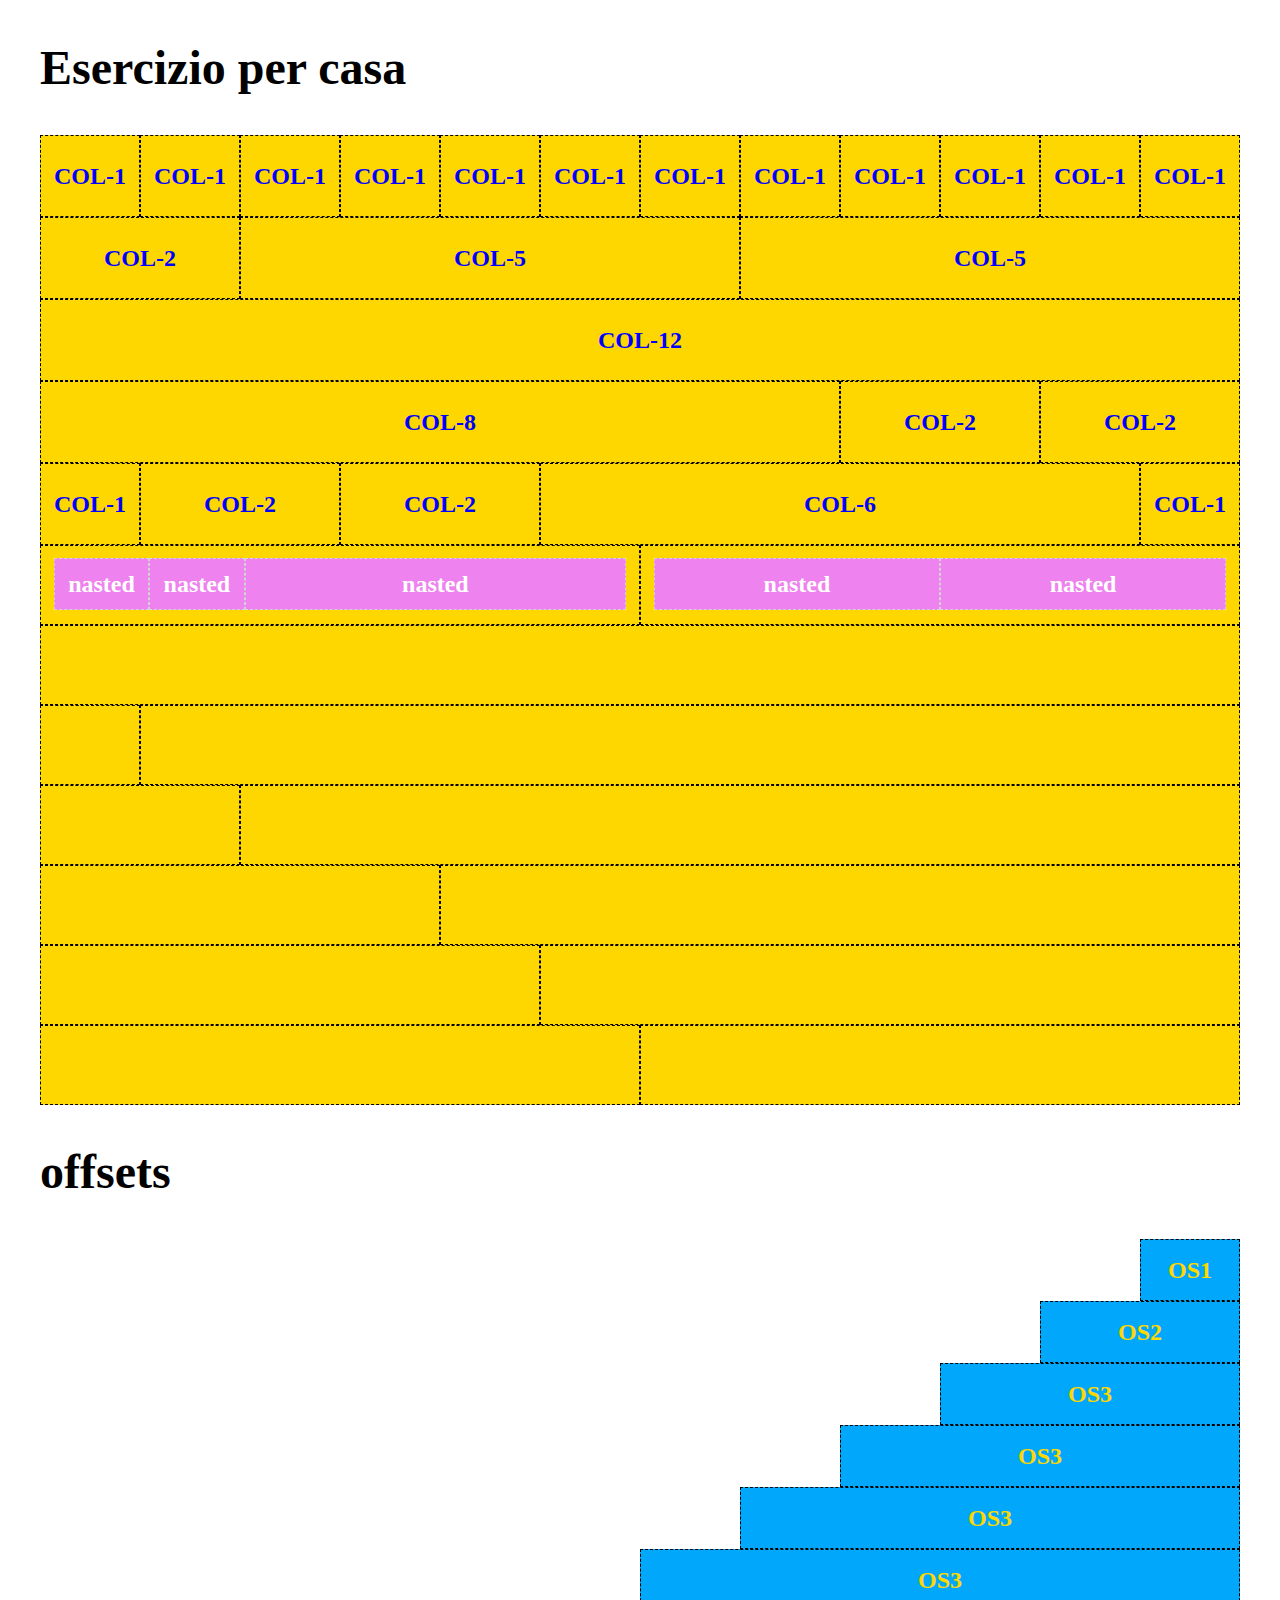
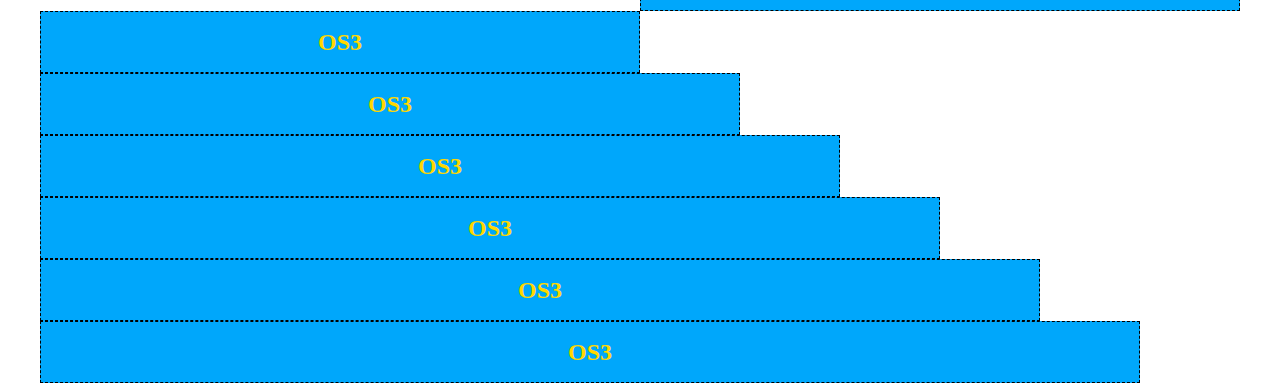
<file: index.html>
<!DOCTYPE html>
<html lang="en">

<head>
    <meta charset="UTF-8">
    <meta http-equiv="X-UA-Compatible" content="IE=edge">
    <meta name="viewport" content="width=device-width, initial-scale=1.0">
    <title>Document</title>
    <link rel="stylesheet" href="./css/12bool.css">
    <link rel="stylesheet" href="./css/style.css">
</head>

<body>
    <div class="container">
        <h2>Esercizio per casa</h2>
        <div class="row">
            <div class="col-1">
                <div class="box">COL-1</div>
            </div>
            <div class="col-1">
                <div class="box">COL-1</div>
            </div>
            <div class="col-1">
                <div class="box">COL-1</div>
            </div>
            <div class="col-1">
                <div class="box">COL-1</div>
            </div>
            <div class="col-1">
                <div class="box">COL-1</div>
            </div>
            <div class="col-1">
                <div class="box">COL-1</div>
            </div>
            <div class="col-1">
                <div class="box">COL-1</div>
            </div>
            <div class="col-1">
                <div class="box">COL-1</div>
            </div>
            <div class="col-1">
                <div class="box">COL-1</div>
            </div>
            <div class="col-1">
                <div class="box">COL-1</div>
            </div>
            <div class="col-1">
                <div class="box">COL-1</div>
            </div>
            <div class="col-1">
                <div class="box">COL-1</div>
            </div>
        </div>
        <div class="row">
            <div class="col-2">
                <div class="box">COL-2</div>
            </div>
            <div class="col-5">
                <div class="box">COL-5</div>
            </div>
            <div class="col-5">
                <div class="box">COL-5</div>
            </div>
        </div>
        <div class="row">
            <div class="col-12">
                <div class="box">COL-12</div>
            </div>
        </div>
        <div class="row">
            <div class="col-8">
                <div class="box">COL-8</div>
            </div>
            <div class="col-2">
                <div class="box">COL-2</div>
            </div>
            <div class="col-2">
                <div class="box">COL-2</div>
            </div>
        </div>
        <div class="row">
            <div class="col-1">
                <div class="box">COL-1</div>
            </div>
            <div class="col-2">
                <div class="box">COL-2</div>
            </div>
            <div class="col-2">
                <div class="box">COL-2</div>
            </div>
            <div class="col-6">
                <div class="box">COL-6</div>
            </div>
            <div class="col-1">
                <div class="box">COL-1</div>
            </div>
        </div>
        <div class="row">
            <div class="col-6">
                <div class="box">
                    <div class="row pdg">
                        <div class="col-2">
                            <div class="box-violet">nasted</div>
                        </div>
                        <div class="col-2">
                            <div class="box-violet">nasted</div>
                        </div>
                        <div class="col-8">
                            <div class="box-violet">nasted</div>
                        </div>
                    </div>
                </div>
            </div>
            <div class="col-6">
                <div class="box">
                    <div class="row pdg">
                        <div class="col-6">
                            <div class="box-violet">nasted</div>
                        </div>
                        <div class="col-6">
                            <div class="box-violet">nasted</div>
                        </div>
                    </div>
                </div>
            </div>
        </div>
        <div class="container noname1">
            <div class="row">
                <div class="col-12">
                    <div class="box"></div>
                </div>
            </div>
            <div class="row">
                <div class="col-1">
                    <div class="box"></div>
                </div>
                <div class="col-11">
                    <div class="box"></div>
                </div>
            </div>
            <div class="row">
                <div class="col-2">
                    <div class="box"></div>
                </div>
                <div class="col-10">
                    <div class="box"></div>
                </div>
            </div>
            <div class="row">
                <div class="col-4">
                    <div class="box"></div>
                </div>
                <div class="col-8">
                    <div class="box"></div>
                </div>
            </div>
            <div class="row">
                <div class="col-5">
                    <div class="box"></div>
                </div>
                <div class="col-7">
                    <div class="box"></div>
                </div>
            </div>
            <div class="row">
                <div class="col-6">
                    <div class="box"></div>
                </div>
                <div class="col-6">
                    <div class="box"></div>
                </div>
            </div>
        </div>
        <div class="container offsets">
            <h2>offsets</h2>
            <div class="row">
                <div class="col-1 col-offset-11">
                    <div class="box-offset">OS1</div>
                </div>
            </div>
            <div class="row">
                <div class="col-2 col-offset-10">
                    <div class="box-offset">OS2</div>
                </div>
            </div>
            <div class="row">
                <div class="col-3 col-offset-9">
                    <div class="box-offset">OS3</div>
                </div>
            </div>
            <div class="row">
                <div class="col-4 col-offset-8">
                    <div class="box-offset">OS3</div>
                </div>
            </div>
            <div class="row">
                <div class="col-5 col-offset-7">
                    <div class="box-offset">OS3</div>
                </div>
            </div>
            <div class="row">
                <div class="col-6 col-offset-6">
                    <div class="box-offset">OS3</div>
                </div>
            </div>
            <div class="row">
                <div class="col-6">
                    <div class="box-offset">OS3</div>
                </div>
            </div>
            <div class="row">
                <div class="col-7">
                    <div class="box-offset">OS3</div>
                </div>
            </div>
            <div class="row">
                <div class="col-8">
                    <div class="box-offset">OS3</div>
                </div>
            </div>
            <div class="row">
                <div class="col-9">
                    <div class="box-offset">OS3</div>
                </div>
            </div>
            <div class="row">
                <div class="col-10">
                    <div class="box-offset">OS3</div>
                </div>
            </div>
            <div class="row">
                <div class="col-11">
                    <div class="box-offset">OS3</div>
                </div>
            </div>







        </div>








    </div>

</body>

</html>
</file>
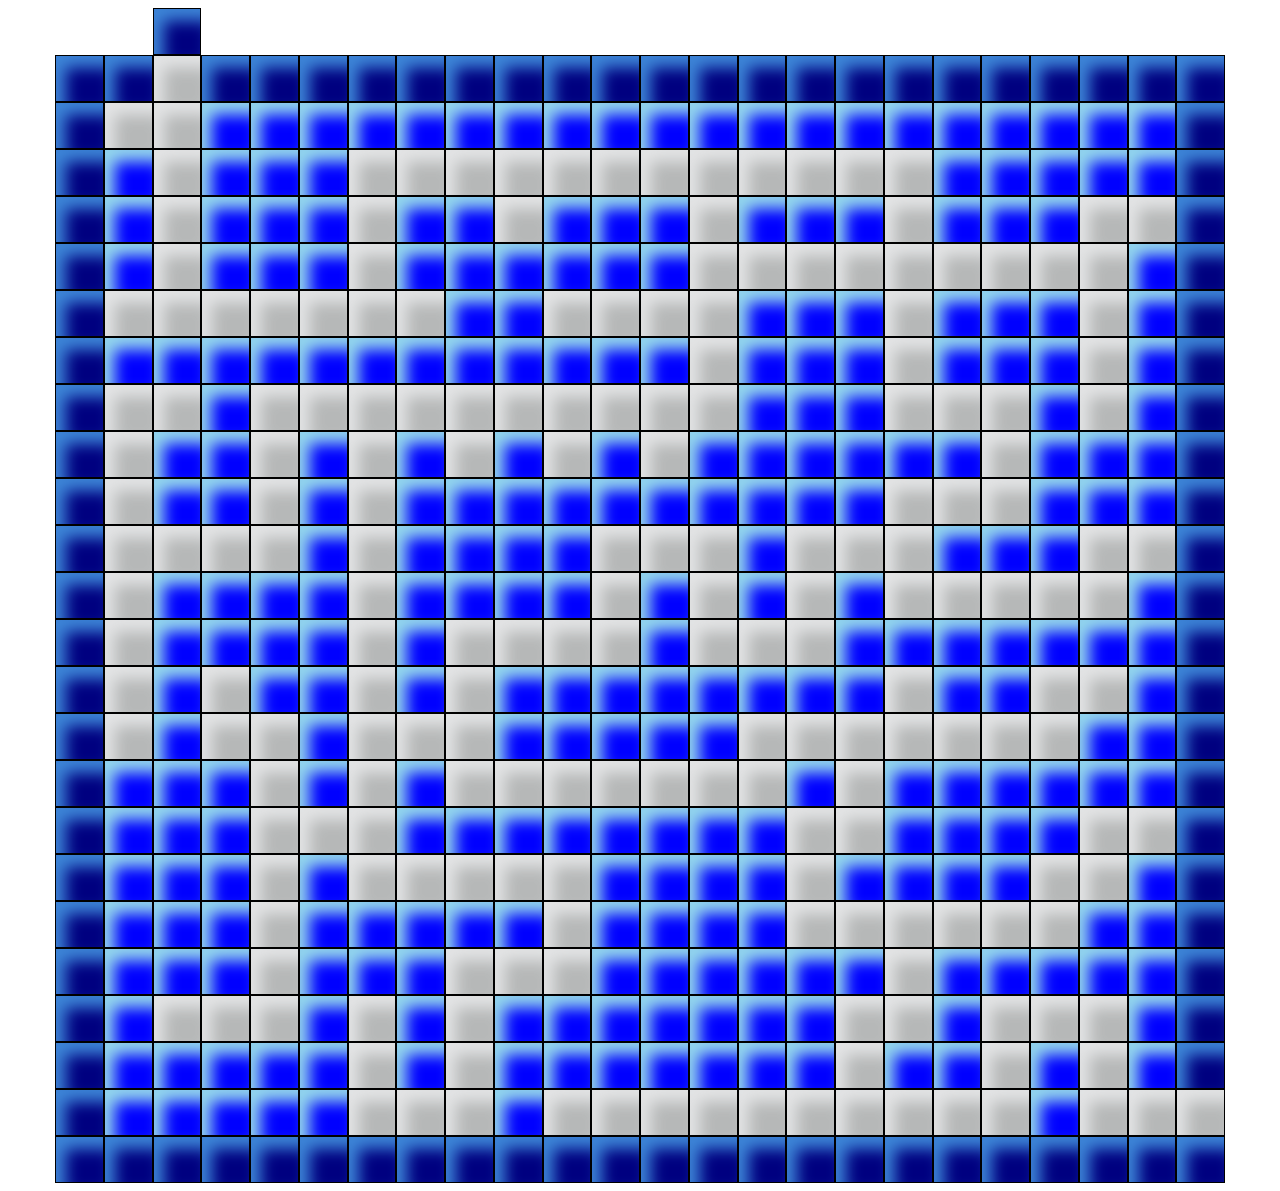
<file: bonus/index.html>
<!DOCTYPE html>
<html lang="en">

<head>
    <meta charset="UTF-8">
    <meta http-equiv="X-UA-Compatible" content="IE=edge">
    <meta name="viewport" content="width=device-width, initial-scale=1.0">
    <title>Document</title>
    <link rel="stylesheet" href="https://cdnjs.cloudflare.com/ajax/libs/font-awesome/6.2.1/css/all.min.css"
        integrity="sha512-MV7K8+y+gLIBoVD59lQIYicR65iaqukzvf/nwasF0nqhPay5w/9lJmVM2hMDcnK1OnMGCdVK+iQrJ7lzPJQd1w=="
        crossorigin="anonymous" referrerpolicy="no-referrer" />
    <link rel="stylesheet" href="./12bool.css">
    <link rel="stylesheet" href="./style-bonus.css">
</head>

<body>
    <div class="container">
        <div class="row arrow">
            <div class="col-1 col-offset-1">
                <div class="row">
                    <div class="col-6 d-none">
                        <div class="box-dark-blu"></div>
                    </div>
                    <div class="col-6">
                        <div class="box-light-blu d-none"></div>
                    </div>
                </div>
                <div class="row">
                    <div class="col-6">
                        <div class="box-dark-blu d-flex jc-center  "><i class="fa-solid fa-down-long loghi"></i></div>
                    </div>
                    <div class="col-6">
                        <div class="box-light-blu d-none"></div>
                    </div>
                </div>
            </div>
        </div>
        <div class="row">
            <div class="col-1">
                <div class="row">
                    <div class="col-6">
                        <div class="box-dark-blu"></div>
                    </div>
                    <div class="col-6">
                        <div class="box-dark-blu"></div>
                    </div>
                </div>
                <div class="row">
                    <div class="col-6">
                        <div class="box-dark-blu"></div>
                    </div>
                    <div class="col-6">
                        <div class="box-white"></div>
                    </div>
                </div>
            </div>
            <div class="col-1">
                <div class="row">
                    <div class="col-6">
                        <div class="box-white d-flex jc-center">
                            <i class="fa-solid fa-person loghi-blu"></i>
                        </div>
                    </div>
                    <div class="col-6">
                        <div class="box-dark-blu"></div>
                    </div>
                </div>
                <div class="row">
                    <div class="col-6">
                        <div class="box-white"></div>
                    </div>
                    <div class="col-6">
                        <div class="box-light-blu"></div>
                    </div>
                </div>
            </div>
            <div class="col-1">
                <div class="row">
                    <div class="col-6">
                        <div class="box-dark-blu"></div>
                    </div>
                    <div class="col-6">
                        <div class="box-dark-blu"></div>
                    </div>
                </div>
                <div class="row">
                    <div class="col-6">
                        <div class="box-light-blu"></div>
                    </div>
                    <div class="col-6">
                        <div class="box-light-blu"></div>
                    </div>
                </div>
            </div>
            <div class="col-1">
                <div class="row">
                    <div class="col-6">
                        <div class="box-dark-blu"></div>
                    </div>
                    <div class="col-6">
                        <div class="box-dark-blu"></div>
                    </div>
                </div>
                <div class="row">
                    <div class="col-6">
                        <div class="box-light-blu"></div>
                    </div>
                    <div class="col-6">
                        <div class="box-light-blu"></div>
                    </div>
                </div>
            </div>
            <div class="col-1">
                <div class="row">
                    <div class="col-6">
                        <div class="box-dark-blu"></div>
                    </div>
                    <div class="col-6">
                        <div class="box-dark-blu"></div>
                    </div>
                </div>
                <div class="row">
                    <div class="col-6">
                        <div class="box-light-blu"></div>
                    </div>
                    <div class="col-6">
                        <div class="box-light-blu"></div>
                    </div>
                </div>
            </div>
            <div class="col-1">
                <div class="row">
                    <div class="col-6">
                        <div class="box-dark-blu"></div>
                    </div>
                    <div class="col-6">
                        <div class="box-dark-blu"></div>
                    </div>
                </div>
                <div class="row">
                    <div class="col-6">
                        <div class="box-light-blu"></div>
                    </div>
                    <div class="col-6">
                        <div class="box-light-blu"></div>
                    </div>
                </div>
            </div>
            <div class="col-1">
                <div class="row">
                    <div class="col-6">
                        <div class="box-dark-blu"></div>
                    </div>
                    <div class="col-6">
                        <div class="box-dark-blu"></div>
                    </div>
                </div>
                <div class="row">
                    <div class="col-6">
                        <div class="box-light-blu"></div>
                    </div>
                    <div class="col-6">
                        <div class="box-light-blu"></div>
                    </div>
                </div>
            </div>
            <div class="col-1">
                <div class="row">
                    <div class="col-6">
                        <div class="box-dark-blu"></div>
                    </div>
                    <div class="col-6">
                        <div class="box-dark-blu"></div>
                    </div>
                </div>
                <div class="row">
                    <div class="col-6">
                        <div class="box-light-blu"></div>
                    </div>
                    <div class="col-6">
                        <div class="box-light-blu"></div>
                    </div>
                </div>
            </div>
            <div class="col-1">
                <div class="row">
                    <div class="col-6">
                        <div class="box-dark-blu"></div>
                    </div>
                    <div class="col-6">
                        <div class="box-dark-blu"></div>
                    </div>
                </div>
                <div class="row">
                    <div class="col-6">
                        <div class="box-light-blu"></div>
                    </div>
                    <div class="col-6">
                        <div class="box-light-blu"></div>
                    </div>
                </div>
            </div>
            <div class="col-1">
                <div class="row">
                    <div class="col-6">
                        <div class="box-dark-blu"></div>
                    </div>
                    <div class="col-6">
                        <div class="box-dark-blu"></div>
                    </div>
                </div>
                <div class="row">
                    <div class="col-6">
                        <div class="box-light-blu"></div>
                    </div>
                    <div class="col-6">
                        <div class="box-light-blu"></div>
                    </div>
                </div>
            </div>
            <div class="col-1">
                <div class="row">
                    <div class="col-6">
                        <div class="box-dark-blu"></div>
                    </div>
                    <div class="col-6">
                        <div class="box-dark-blu"></div>
                    </div>
                </div>
                <div class="row">
                    <div class="col-6">
                        <div class="box-light-blu"></div>
                    </div>
                    <div class="col-6">
                        <div class="box-light-blu"></div>
                    </div>
                </div>
            </div>
            <div class="col-1">
                <div class="row">
                    <div class="col-6">
                        <div class="box-dark-blu"></div>
                    </div>
                    <div class="col-6">
                        <div class="box-dark-blu"></div>
                    </div>
                </div>
                <div class="row">
                    <div class="col-6">
                        <div class="box-light-blu"></div>
                    </div>
                    <div class="col-6">
                        <div class="box-dark-blu"></div>
                    </div>
                </div>
            </div>
        </div>
        <div class="row">
            <div class="col-1">
                <div class="row">
                    <div class="col-6">
                        <div class="box-dark-blu"></div>
                    </div>
                    <div class="col-6">
                        <div class="box-light-blu"></div>
                    </div>
                </div>
                <div class="row">
                    <div class="col-6">
                        <div class="box-dark-blu"></div>
                    </div>
                    <div class="col-6">
                        <div class="box-light-blu"></div>
                    </div>
                </div>
            </div>
            <div class="col-1">
                <div class="row">
                    <div class="col-6">
                        <div class="box-white"></div>
                    </div>
                    <div class="col-6">
                        <div class="box-light-blu"></div>
                    </div>
                </div>
                <div class="row">
                    <div class="col-6">
                        <div class="box-white"></div>
                    </div>
                    <div class="col-6">
                        <div class="box-light-blu"></div>
                    </div>
                </div>
            </div>
            <div class="col-1">
                <div class="row">
                    <div class="col-6">
                        <div class="box-light-blu"></div>
                    </div>
                    <div class="col-6">
                        <div class="box-light-blu"></div>
                    </div>
                </div>
                <div class="row">
                    <div class="col-6">
                        <div class="box-light-blu"></div>
                    </div>
                    <div class="col-6">
                        <div class="box-light-blu"></div>
                    </div>
                </div>
            </div>
            <div class="col-1">
                <div class="row">
                    <div class="col-6">
                        <div class="box-white"></div>
                    </div>
                    <div class="col-6">
                        <div class="box-white d-flex jc-center">
                            <i class="fa-solid fa-person-walking loghi-blu"></i>
                        </div>
                    </div>
                </div>
                <div class="row">
                    <div class="col-6">
                        <div class="box-white"></div>
                    </div>
                    <div class="col-6">
                        <div class="box-light-blu"></div>
                    </div>
                </div>
            </div>
            <div class="col-1">
                <div class="row">
                    <div class="col-6">
                        <div class="box-white"></div>
                    </div>
                    <div class="col-6">
                        <div class="box-white"></div>
                    </div>
                </div>
                <div class="row">
                    <div class="col-6">
                        <div class="box-light-blu"></div>
                    </div>
                    <div class="col-6">
                        <div class="box-white"></div>
                    </div>
                </div>
            </div>
            <div class="col-1">
                <div class="row">
                    <div class="col-6">
                        <div class="box-white"></div>
                    </div>
                    <div class="col-6">
                        <div class="box-white"></div>
                    </div>
                </div>
                <div class="row">
                    <div class="col-6">
                        <div class="box-light-blu"></div>
                    </div>
                    <div class="col-6">
                        <div class="box-light-blu"></div>
                    </div>
                </div>
            </div>
            <div class="col-1">
                <div class="row">
                    <div class="col-6">
                        <div class="box-white"></div>
                    </div>
                    <div class="col-6">
                        <div class="box-white"></div>
                    </div>
                </div>
                <div class="row">
                    <div class="col-6">
                        <div class="box-light-blu"></div>
                    </div>
                    <div class="col-6">
                        <div class="box-white"></div>
                    </div>
                </div>
            </div>
            <div class="col-1">
                <div class="row">
                    <div class="col-6">
                        <div class="box-white"></div>
                    </div>
                    <div class="col-6">
                        <div class="box-white"></div>
                    </div>
                </div>
                <div class="row">
                    <div class="col-6">
                        <div class="box-light-blu"></div>
                    </div>
                    <div class="col-6">
                        <div class="box-light-blu"></div>
                    </div>
                </div>
            </div>
            <div class="col-1">
                <div class="row">
                    <div class="col-6">
                        <div class="box-white"></div>
                    </div>
                    <div class="col-6">
                        <div class="box-white"></div>
                    </div>
                </div>
                <div class="row">
                    <div class="col-6">
                        <div class="box-light-blu"></div>
                    </div>
                    <div class="col-6">
                        <div class="box-white"></div>
                    </div>
                </div>
            </div>
            <div class="col-1">
                <div class="row">
                    <div class="col-6">
                        <div class="box-light-blu"></div>
                    </div>
                    <div class="col-6">
                        <div class="box-light-blu"></div>
                    </div>
                </div>
                <div class="row">
                    <div class="col-6">
                        <div class="box-light-blu"></div>
                    </div>
                    <div class="col-6">
                        <div class="box-light-blu"></div>
                    </div>
                </div>
            </div>
            <div class="col-1">
                <div class="row">
                    <div class="col-6">
                        <div class="box-light-blu"></div>
                    </div>
                    <div class="col-6">
                        <div class="box-light-blu"></div>
                    </div>
                </div>
                <div class="row">
                    <div class="col-6">
                        <div class="box-light-blu"></div>
                    </div>
                    <div class="col-6">
                        <div class="box-white"></div>
                    </div>
                </div>
            </div>
            <div class="col-1">
                <div class="row">
                    <div class="col-6">
                        <div class="box-light-blu"></div>
                    </div>
                    <div class="col-6">
                        <div class="box-dark-blu"></div>
                    </div>
                </div>
                <div class="row">
                    <div class="col-6">
                        <div class="box-white d-flex jc-center">
                            <i class="fa-solid fa-person loghi-blu"></i>
                        </div>
                    </div>
                    <div class="col-6">
                        <div class="box-dark-blu"></div>
                    </div>
                </div>
            </div>
        </div>
        <div class="row">
            <div class="col-1">
                <div class="row">
                    <div class="col-6">
                        <div class="box-dark-blu"></div>
                    </div>
                    <div class="col-6">
                        <div class="box-light-blu"></div>
                    </div>
                </div>
                <div class="row">
                    <div class="col-6">
                        <div class="box-dark-blu"></div>
                    </div>
                    <div class="col-6">
                        <div class="box-white"></div>
                    </div>
                </div>
            </div>
            <div class="col-1">
                <div class="row">
                    <div class="col-6">
                        <div class="box-white"></div>
                    </div>
                    <div class="col-6">
                        <div class="box-light-blu"></div>
                    </div>
                </div>
                <div class="row">
                    <div class="col-6">
                        <div class="box-white"></div>
                    </div>
                    <div class="col-6">
                        <div class="box-white"></div>
                    </div>
                </div>
            </div>
            <div class="col-1">
                <div class="row">
                    <div class="col-6">
                        <div class="box-light-blu"></div>
                    </div>
                    <div class="col-6">
                        <div class="box-light-blu"></div>
                    </div>
                </div>
                <div class="row">
                    <div class="col-6">
                        <div class="box-white"></div>
                    </div>
                    <div class="col-6">
                        <div class="box-white"></div>
                    </div>
                </div>
            </div>
            <div class="col-1">
                <div class="row">
                    <div class="col-6">
                        <div class="box-white"></div>
                    </div>
                    <div class="col-6">
                        <div class="box-light-blu"></div>
                    </div>
                </div>
                <div class="row">
                    <div class="col-6">
                        <div class="box-white"></div>
                    </div>
                    <div class="col-6">
                        <div class="box-white"></div>
                    </div>
                </div>
            </div>
            <div class="col-1">
                <div class="row">
                    <div class="col-6">
                        <div class="box-light-blu"></div>
                    </div>
                    <div class="col-6">
                        <div class="box-light-blu"></div>
                    </div>
                </div>
                <div class="row">
                    <div class="col-6">
                        <div class="box-light-blu"></div>
                    </div>
                    <div class="col-6">
                        <div class="box-light-blu"></div>
                    </div>
                </div>
            </div>
            <div class="col-1">
                <div class="row">
                    <div class="col-6">
                        <div class="box-light-blu"></div>
                    </div>
                    <div class="col-6">
                        <div class="box-light-blu"></div>
                    </div>
                </div>
                <div class="row">
                    <div class="col-6">
                        <div class="box-white"></div>
                    </div>
                    <div class="col-6">
                        <div class="box-white"></div>
                    </div>
                </div>
            </div>
            <div class="col-1">
                <div class="row">
                    <div class="col-6">
                        <div class="box-light-blu"></div>
                    </div>
                    <div class="col-6">
                        <div class="box-white"></div>
                    </div>
                </div>
                <div class="row">
                    <div class="col-6">
                        <div class="box-white"></div>
                    </div>
                    <div class="col-6">
                        <div class="box-white"></div>
                    </div>
                </div>
            </div>
            <div class="col-1">
                <div class="row">
                    <div class="col-6">
                        <div class="box-white"></div>
                    </div>
                    <div class="col-6">
                        <div class="box-white"></div>
                    </div>
                </div>
                <div class="row">
                    <div class="col-6">
                        <div class="box-light-blu"></div>
                    </div>
                    <div class="col-6">
                        <div class="box-light-blu"></div>
                    </div>
                </div>
            </div>
            <div class="col-1">
                <div class="row">
                    <div class="col-6">
                        <div class="box-white"></div>
                    </div>
                    <div class="col-6">
                        <div class="box-white"></div>
                    </div>
                </div>
                <div class="row">
                    <div class="col-6">
                        <div class="box-light-blu"></div>
                    </div>
                    <div class="col-6">
                        <div class="box-white"></div>
                    </div>
                </div>
            </div>
            <div class="col-1">
                <div class="row">
                    <div class="col-6">
                        <div class="box-white"></div>
                    </div>
                    <div class="col-6">
                        <div class="box-white"></div>
                    </div>
                </div>
                <div class="row">
                    <div class="col-6">
                        <div class="box-light-blu"></div>
                    </div>
                    <div class="col-6">
                        <div class="box-light-blu"></div>
                    </div>
                </div>
            </div>
            <div class="col-1">
                <div class="row">
                    <div class="col-6">
                        <div class="box-white"></div>
                    </div>
                    <div class="col-6">
                        <div class="box-white"></div>
                    </div>
                </div>
                <div class="row">
                    <div class="col-6">
                        <div class="box-light-blu"></div>
                    </div>
                    <div class="col-6">
                        <div class="box-white"></div>
                    </div>
                </div>
            </div>
            <div class="col-1">
                <div class="row">
                    <div class="col-6">
                        <div class="box-light-blu"></div>
                    </div>
                    <div class="col-6">
                        <div class="box-dark-blu"></div>
                    </div>
                </div>
                <div class="row">
                    <div class="col-6">
                        <div class="box-light-blu"></div>
                    </div>
                    <div class="col-6">
                        <div class="box-dark-blu"></div>
                    </div>
                </div>
            </div>
        </div>
        <div class="row">
            <div class="col-1">
                <div class="row">
                    <div class="col-6">
                        <div class="box-dark-blu"></div>
                    </div>
                    <div class="col-6">
                        <div class="box-light-blu"></div>
                    </div>
                </div>
                <div class="row">
                    <div class="col-6">
                        <div class="box-dark-blu"></div>
                    </div>
                    <div class="col-6">
                        <div class="box-white"></div>
                    </div>
                </div>
            </div>
            <div class="col-1">
                <div class="row">
                    <div class="col-6">
                        <div class="box-light-blu"></div>
                    </div>
                    <div class="col-6">
                        <div class="box-light-blu"></div>
                    </div>
                </div>
                <div class="row">
                    <div class="col-6">
                        <div class="box-white"></div>
                    </div>
                    <div class="col-6">
                        <div class="box-light-blu"></div>
                    </div>
                </div>
            </div>
            <div class="col-1">
                <div class="row">
                    <div class="col-6">
                        <div class="box-light-blu"></div>
                    </div>
                    <div class="col-6">
                        <div class="box-light-blu"></div>
                    </div>
                </div>
                <div class="row">
                    <div class="col-6">
                        <div class="box-white"></div>
                    </div>
                    <div class="col-6">
                        <div class="box-white"></div>
                    </div>
                </div>
            </div>
            <div class="col-1">
                <div class="row">
                    <div class="col-6">
                        <div class="box-light-blu"></div>
                    </div>
                    <div class="col-6">
                        <div class="box-light-blu"></div>
                    </div>
                </div>
                <div class="row">
                    <div class="col-6">
                        <div class="box-white d-flex jc-center">
                            <i class="fa-solid fa-person-walking loghi-blu"></i>
                        </div>
                    </div>
                    <div class="col-6">
                        <div class="box-white"></div>
                    </div>
                </div>
            </div>
            <div class="col-1">
                <div class="row">
                    <div class="col-6">
                        <div class="box-light-blu"></div>
                    </div>
                    <div class="col-6">
                        <div class="box-light-blu"></div>
                    </div>
                </div>
                <div class="row">
                    <div class="col-6">
                        <div class="box-white"></div>
                    </div>
                    <div class="col-6">
                        <div class="box-white"></div>
                    </div>
                </div>
            </div>
            <div class="col-1">
                <div class="row">
                    <div class="col-6">
                        <div class="box-light-blu"></div>
                    </div>
                    <div class="col-6">
                        <div class="box-light-blu"></div>
                    </div>
                </div>
                <div class="row">
                    <div class="col-6">
                        <div class="box-white"></div>
                    </div>
                    <div class="col-6">
                        <div class="box-white"></div>
                    </div>
                </div>
            </div>
            <div class="col-1">
                <div class="row">
                    <div class="col-6">
                        <div class="box-light-blu"></div>
                    </div>
                    <div class="col-6">
                        <div class="box-white"></div>
                    </div>
                </div>
                <div class="row">
                    <div class="col-6">
                        <div class="box-white"></div>
                    </div>
                    <div class="col-6">
                        <div class="box-white"></div>
                    </div>
                </div>
            </div>
            <div class="col-1">
                <div class="row">
                    <div class="col-6">
                        <div class="box-light-blu"></div>
                    </div>
                    <div class="col-6">
                        <div class="box-light-blu"></div>
                    </div>
                </div>
                <div class="row">
                    <div class="col-6">
                        <div class="box-light-blu"></div>
                    </div>
                    <div class="col-6">
                        <div class="box-light-blu"></div>
                    </div>
                </div>
            </div>
            <div class="col-1">
                <div class="row">
                    <div class="col-6">
                        <div class="box-light-blu"></div>
                    </div>
                    <div class="col-6">
                        <div class="box-white"></div>
                    </div>
                </div>
                <div class="row">
                    <div class="col-6">
                        <div class="box-light-blu"></div>
                    </div>
                    <div class="col-6">
                        <div class="box-white"></div>
                    </div>
                </div>
            </div>
            <div class="col-1">
                <div class="row">
                    <div class="col-6">
                        <div class="box-light-blu"></div>
                    </div>
                    <div class="col-6">
                        <div class="box-light-blu"></div>
                    </div>
                </div>
                <div class="row">
                    <div class="col-6">
                        <div class="box-white"></div>
                    </div>
                    <div class="col-6">
                        <div class="box-white"></div>
                    </div>
                </div>
            </div>
            <div class="col-1">
                <div class="row">
                    <div class="col-6">
                        <div class="box-light-blu"></div>
                    </div>
                    <div class="col-6">
                        <div class="box-white"></div>
                    </div>
                </div>
                <div class="row">
                    <div class="col-6">
                        <div class="box-light-blu"></div>
                    </div>
                    <div class="col-6">
                        <div class="box-white"></div>
                    </div>
                </div>
            </div>
            <div class="col-1">
                <div class="row">
                    <div class="col-6">
                        <div class="box-light-blu"></div>
                    </div>
                    <div class="col-6">
                        <div class="box-dark-blu"></div>
                    </div>
                </div>
                <div class="row">
                    <div class="col-6">
                        <div class="box-light-blu"></div>
                    </div>
                    <div class="col-6">
                        <div class="box-dark-blu"></div>
                    </div>
                </div>
            </div>
        </div>
        <div class="row">
            <div class="col-1">
                <div class="row">
                    <div class="col-6">
                        <div class="box-dark-blu"></div>
                    </div>
                    <div class="col-6">
                        <div class="box-white"></div>
                    </div>
                </div>
                <div class="row">
                    <div class="col-6">
                        <div class="box-dark-blu"></div>
                    </div>
                    <div class="col-6">
                        <div class="box-white"></div>
                    </div>
                </div>
            </div>
            <div class="col-1">
                <div class="row">
                    <div class="col-6">
                        <div class="box-light-blu"></div>
                    </div>
                    <div class="col-6">
                        <div class="box-light-blu"></div>
                    </div>
                </div>
                <div class="row">
                    <div class="col-6">
                        <div class="box-light-blu"></div>
                    </div>
                    <div class="col-6">
                        <div class="box-light-blu"></div>
                    </div>
                </div>
            </div>
            <div class="col-1">
                <div class="row">
                    <div class="col-6">
                        <div class="box-white"></div>
                    </div>
                    <div class="col-6">
                        <div class="box-light-blu"></div>
                    </div>
                </div>
                <div class="row">
                    <div class="col-6">
                        <div class="box-white"></div>
                    </div>
                    <div class="col-6">
                        <div class="box-light-blu"></div>
                    </div>
                </div>
            </div>
            <div class="col-1">
                <div class="row">
                    <div class="col-6">
                        <div class="box-white"></div>
                    </div>
                    <div class="col-6">
                        <div class="box-light-blu"></div>
                    </div>
                </div>
                <div class="row">
                    <div class="col-6">
                        <div class="box-white"></div>
                    </div>
                    <div class="col-6">
                        <div class="box-light-blu"></div>
                    </div>
                </div>
            </div>
            <div class="col-1">
                <div class="row">
                    <div class="col-6">
                        <div class="box-white"></div>
                    </div>
                    <div class="col-6">
                        <div class="box-light-blu"></div>
                    </div>
                </div>
                <div class="row">
                    <div class="col-6">
                        <div class="box-light-blu"></div>
                    </div>
                    <div class="col-6">
                        <div class="box-light-blu"></div>
                    </div>
                </div>
            </div>
            <div class="col-1">
                <div class="row">
                    <div class="col-6">
                        <div class="box-white"></div>
                    </div>
                    <div class="col-6">
                        <div class="box-light-blu"></div>
                    </div>
                </div>
                <div class="row">
                    <div class="col-6">
                        <div class="box-light-blu"></div>
                    </div>
                    <div class="col-6">
                        <div class="box-light-blu"></div>
                    </div>
                </div>
            </div>
            <div class="col-1">
                <div class="row">
                    <div class="col-6">
                        <div class="box-white"></div>
                    </div>
                    <div class="col-6">
                        <div class="box-light-blu"></div>
                    </div>
                </div>
                <div class="row">
                    <div class="col-6">
                        <div class="box-light-blu"></div>
                    </div>
                    <div class="col-6">
                        <div class="box-light-blu"></div>
                    </div>
                </div>
            </div>
            <div class="col-1">
                <div class="row">
                    <div class="col-6">
                        <div class="box-light-blu"></div>
                    </div>
                    <div class="col-6">
                        <div class="box-light-blu"></div>
                    </div>
                </div>
                <div class="row">
                    <div class="col-6">
                        <div class="box-light-blu"></div>
                    </div>
                    <div class="col-6">
                        <div class="box-light-blu"></div>
                    </div>
                </div>
            </div>
            <div class="col-1">
                <div class="row">
                    <div class="col-6">
                        <div class="box-light-blu"></div>
                    </div>
                    <div class="col-6">
                        <div class="box-light-blu"></div>
                    </div>
                </div>
                <div class="row">
                    <div class="col-6">
                        <div class="box-light-blu"></div>
                    </div>
                    <div class="col-6">
                        <div class="box-white"></div>
                    </div>
                </div>
            </div>
            <div class="col-1">
                <div class="row">
                    <div class="col-6">
                        <div class="box-light-blu"></div>
                    </div>
                    <div class="col-6">
                        <div class="box-white"></div>
                    </div>
                </div>
                <div class="row">
                    <div class="col-6">
                        <div class="box-white"></div>
                    </div>
                    <div class="col-6">
                        <div class="box-white"></div>
                    </div>
                </div>
            </div>
            <div class="col-1">
                <div class="row">
                    <div class="col-6">
                        <div class="box-light-blu"></div>
                    </div>
                    <div class="col-6">
                        <div class="box-light-blu"></div>
                    </div>
                </div>
                <div class="row">
                    <div class="col-6">
                        <div class="box-light-blu"></div>
                    </div>
                    <div class="col-6">
                        <div class="box-light-blu"></div>
                    </div>
                </div>
            </div>
            <div class="col-1">
                <div class="row">
                    <div class="col-6">
                        <div class="box-light-blu"></div>
                    </div>
                    <div class="col-6">
                        <div class="box-dark-blu"></div>
                    </div>
                </div>
                <div class="row">
                    <div class="col-6">
                        <div class="box-light-blu"></div>
                    </div>
                    <div class="col-6">
                        <div class="box-dark-blu"></div>
                    </div>
                </div>
            </div>
        </div>
        <div class="row">
            <div class="col-1">
                <div class="row">
                    <div class="col-6">
                        <div class="box-dark-blu"></div>
                    </div>
                    <div class="col-6">
                        <div class="box-white"></div>
                    </div>
                </div>
                <div class="row">
                    <div class="col-6">
                        <div class="box-dark-blu"></div>
                    </div>
                    <div class="col-6">
                        <div class="box-white"></div>
                    </div>
                </div>
            </div>
            <div class="col-1">
                <div class="row">
                    <div class="col-6">
                        <div class="box-white"></div>
                    </div>
                    <div class="col-6">
                        <div class="box-white"></div>
                    </div>
                </div>
                <div class="row">
                    <div class="col-6">
                        <div class="box-light-blu"></div>
                    </div>
                    <div class="col-6">
                        <div class="box-light-blu"></div>
                    </div>
                </div>
            </div>
            <div class="col-1">
                <div class="row">
                    <div class="col-6">
                        <div class="box-white"></div>
                    </div>
                    <div class="col-6">
                        <div class="box-light-blu"></div>
                    </div>
                </div>
                <div class="row">
                    <div class="col-6">
                        <div class="box-light-blu"></div>
                    </div>
                    <div class="col-6">
                        <div class="box-light-blu"></div>
                    </div>
                </div>
            </div>
            <div class="col-1">
                <div class="row">
                    <div class="col-6">
                        <div class="box-white"></div>
                    </div>
                    <div class="col-6">
                        <div class="box-light-blu"></div>
                    </div>
                </div>
                <div class="row">
                    <div class="col-6">
                        <div class="box-white"></div>
                    </div>
                    <div class="col-6">
                        <div class="box-light-blu"></div>
                    </div>
                </div>
            </div>
            <div class="col-1">
                <div class="row">
                    <div class="col-6">
                        <div class="box-light-blu"></div>
                    </div>
                    <div class="col-6">
                        <div class="box-light-blu"></div>
                    </div>
                </div>
                <div class="row">
                    <div class="col-6">
                        <div class="box-light-blu"></div>
                    </div>
                    <div class="col-6">
                        <div class="box-light-blu"></div>
                    </div>
                </div>
            </div>
            <div class="col-1">
                <div class="row">
                    <div class="col-6">
                        <div class="box-light-blu"></div>
                    </div>
                    <div class="col-6">
                        <div class="box-white"></div>
                    </div>
                </div>
                <div class="row">
                    <div class="col-6">
                        <div class="box-light-blu"></div>
                    </div>
                    <div class="col-6">
                        <div class="box-white"></div>
                    </div>
                </div>
            </div>
            <div class="col-1">
                <div class="row">
                    <div class="col-6">
                        <div class="box-white"></div>
                    </div>
                    <div class="col-6">
                        <div class="box-white"></div>
                    </div>
                </div>
                <div class="row">
                    <div class="col-6">
                        <div class="box-light-blu"></div>
                    </div>
                    <div class="col-6">
                        <div class="box-white"></div>
                    </div>
                </div>
            </div>
            <div class="col-1">
                <div class="row">
                    <div class="col-6">
                        <div class="box-light-blu"></div>
                    </div>
                    <div class="col-6">
                        <div class="box-white"></div>
                    </div>
                </div>
                <div class="row">
                    <div class="col-6">
                        <div class="box-light-blu"></div>
                    </div>
                    <div class="col-6">
                        <div class="box-white"></div>
                    </div>
                </div>
            </div>
            <div class="col-1">
                <div class="row">
                    <div class="col-6">
                        <div class="box-white"></div>
                    </div>
                    <div class="col-6">
                        <div class="box-white"></div>
                    </div>
                </div>
                <div class="row">
                    <div class="col-6">
                        <div class="box-light-blu"></div>
                    </div>
                    <div class="col-6">
                        <div class="box-white"></div>
                    </div>
                </div>
            </div>
            <div class="col-1">
                <div class="row">
                    <div class="col-6">
                        <div class="box-light-blu"></div>
                    </div>
                    <div class="col-6">
                        <div class="box-light-blu"></div>
                    </div>
                </div>
                <div class="row">
                    <div class="col-6">
                        <div class="box-white"></div>
                    </div>
                    <div class="col-6">
                        <div class="box-white"></div>
                    </div>
                </div>
            </div>
            <div class="col-1">
                <div class="row">
                    <div class="col-6">
                        <div class="box-light-blu"></div>
                    </div>
                    <div class="col-6">
                        <div class="box-white"></div>
                    </div>
                </div>
                <div class="row">
                    <div class="col-6">
                        <div class="box-white"></div>
                    </div>
                    <div class="col-6">
                        <div class="box-white"></div>
                    </div>
                </div>
            </div>
            <div class="col-1">
                <div class="row">
                    <div class="col-6">
                        <div class="box-white"></div>
                    </div>
                    <div class="col-6">
                        <div class="box-dark-blu"></div>
                    </div>
                </div>
                <div class="row">
                    <div class="col-6">
                        <div class="box-light-blu"></div>
                    </div>
                    <div class="col-6">
                        <div class="box-dark-blu"></div>
                    </div>
                </div>
            </div>
        </div>
        <div class="row">
            <div class="col-1">
                <div class="row">
                    <div class="col-6">
                        <div class="box-dark-blu"></div>
                    </div>
                    <div class="col-6">
                        <div class="box-white"></div>
                    </div>
                </div>
                <div class="row">
                    <div class="col-6">
                        <div class="box-dark-blu"></div>
                    </div>
                    <div class="col-6">
                        <div class="box-white"></div>
                    </div>
                </div>
            </div>
            <div class="col-1">
                <div class="row">
                    <div class="col-6">
                        <div class="box-light-blu"></div>
                    </div>
                    <div class="col-6">
                        <div class="box-light-blu"></div>
                    </div>
                </div>
                <div class="row">
                    <div class="col-6">
                        <div class="box-light-blu"></div>
                    </div>
                    <div class="col-6">
                        <div class="box-white"></div>
                    </div>
                </div>
            </div>
            <div class="col-1">
                <div class="row">
                    <div class="col-6">
                        <div class="box-light-blu"></div>
                    </div>
                    <div class="col-6">
                        <div class="box-light-blu"></div>
                    </div>
                </div>
                <div class="row">
                    <div class="col-6">
                        <div class="box-light-blu"></div>
                    </div>
                    <div class="col-6">
                        <div class="box-light-blu"></div>
                    </div>
                </div>
            </div>
            <div class="col-1">
                <div class="row">
                    <div class="col-6">
                        <div class="box-white"></div>
                    </div>
                    <div class="col-6">
                        <div class="box-light-blu"></div>
                    </div>
                </div>
                <div class="row">
                    <div class="col-6">
                        <div class="box-white"></div>
                    </div>
                    <div class="col-6">
                        <div class="box-light-blu"></div>
                    </div>
                </div>
            </div>
            <div class="col-1">
                <div class="row">
                    <div class="col-6">
                        <div class="box-white"></div>
                    </div>
                    <div class="col-6">
                        <div class="box-white"></div>
                    </div>
                </div>
                <div class="row">
                    <div class="col-6">
                        <div class="box-white"></div>
                    </div>
                    <div class="col-6">
                        <div class="box-light-blu"></div>
                    </div>
                </div>
            </div>
            <div class="col-1">
                <div class="row">
                    <div class="col-6">
                        <div class="box-white"></div>
                    </div>
                    <div class="col-6">
                        <div class="box-white"></div>
                    </div>
                </div>
                <div class="row">
                    <div class="col-6">
                        <div class="box-light-blu"></div>
                    </div>
                    <div class="col-6">
                        <div class="box-light-blu"></div>
                    </div>
                </div>
            </div>
            <div class="col-1">
                <div class="row">
                    <div class="col-6">
                        <div class="box-light-blu"></div>
                    </div>
                    <div class="col-6">
                        <div class="box-white"></div>
                    </div>
                </div>
                <div class="row">
                    <div class="col-6">
                        <div class="box-light-blu"></div>
                    </div>
                    <div class="col-6">
                        <div class="box-light-blu"></div>
                    </div>
                </div>
            </div>
            <div class="col-1">
                <div class="row">
                    <div class="col-6">
                        <div class="box-white"></div>
                    </div>
                    <div class="col-6">
                        <div class="box-white"></div>
                    </div>
                </div>
                <div class="row">
                    <div class="col-6">
                        <div class="box-light-blu"></div>
                    </div>
                    <div class="col-6">
                        <div class="box-light-blu"></div>
                    </div>
                </div>
            </div>
            <div class="col-1">
                <div class="row">
                    <div class="col-6">
                        <div class="box-light-blu"></div>
                    </div>
                    <div class="col-6">
                        <div class="box-light-blu"></div>
                    </div>
                </div>
                <div class="row">
                    <div class="col-6">
                        <div class="box-light-blu"></div>
                    </div>
                    <div class="col-6">
                        <div class="box-white"></div>
                    </div>
                </div>
            </div>
            <div class="col-1">
                <div class="row">
                    <div class="col-6">
                        <div class="box-light-blu"></div>
                    </div>
                    <div class="col-6">
                        <div class="box-light-blu"></div>
                    </div>
                </div>
                <div class="row">
                    <div class="col-6">
                        <div class="box-light-blu"></div>
                    </div>
                    <div class="col-6">
                        <div class="box-light-blu"></div>
                    </div>
                </div>
            </div>
            <div class="col-1">
                <div class="row">
                    <div class="col-6">
                        <div class="box-light-blu"></div>
                    </div>
                    <div class="col-6">
                        <div class="box-light-blu"></div>
                    </div>
                </div>
                <div class="row">
                    <div class="col-6">
                        <div class="box-white"></div>
                    </div>
                    <div class="col-6">
                        <div class="box-white"></div>
                    </div>
                </div>
            </div>
            <div class="col-1">
                <div class="row">
                    <div class="col-6">
                        <div class="box-light-blu"></div>
                    </div>
                    <div class="col-6">
                        <div class="box-dark-blu"></div>
                    </div>
                </div>
                <div class="row">
                    <div class="col-6">
                        <div class="box-light-blu"></div>
                    </div>
                    <div class="col-6">
                        <div class="box-dark-blu"></div>
                    </div>
                </div>
            </div>
        </div>
        <div class="row">
            <div class="col-1">
                <div class="row">
                    <div class="col-6">
                        <div class="box-dark-blu"></div>
                    </div>
                    <div class="col-6">
                        <div class="box-white"></div>
                    </div>
                </div>
                <div class="row">
                    <div class="col-6">
                        <div class="box-dark-blu"></div>
                    </div>
                    <div class="col-6">
                        <div class="box-light-blu"></div>
                    </div>
                </div>
            </div>
            <div class="col-1">
                <div class="row">
                    <div class="col-6">
                        <div class="box-light-blu"></div>
                    </div>
                    <div class="col-6">
                        <div class="box-white"></div>
                    </div>
                </div>
                <div class="row">
                    <div class="col-6">
                        <div class="box-light-blu"></div>
                    </div>
                    <div class="col-6">
                        <div class="box-light-blu"></div>
                    </div>
                </div>
            </div>
            <div class="col-1">
                <div class="row">
                    <div class="col-6">
                        <div class="box-white"></div>
                    </div>
                    <div class="col-6">
                        <div class="box-light-blu"></div>
                    </div>
                </div>
                <div class="row">
                    <div class="col-6">
                        <div class="box-white"></div>
                    </div>
                    <div class="col-6">
                        <div class="box-light-blu"></div>
                    </div>
                </div>
            </div>
            <div class="col-1">
                <div class="row">
                    <div class="col-6">
                        <div class="box-white"></div>
                    </div>
                    <div class="col-6">
                        <div class="box-white"></div>
                    </div>
                </div>
                <div class="row">
                    <div class="col-6">
                        <div class="box-white"></div>
                    </div>
                    <div class="col-6">
                        <div class="box-light-blu"></div>
                    </div>
                </div>
            </div>
            <div class="col-1">
                <div class="row">
                    <div class="col-6">
                        <div class="box-white"></div>
                    </div>
                    <div class="col-6">
                        <div class="box-light-blu"></div>
                    </div>
                </div>
                <div class="row">
                    <div class="col-6">
                        <div class="box-white d-flex jc-center">
                            <i class="fa-solid fa-person-walking loghi-blu"></i>
                        </div>
                    </div>
                    <div class="col-6">
                        <div class="box-white"></div>
                    </div>
                </div>
            </div>
            <div class="col-1">
                <div class="row">
                    <div class="col-6">
                        <div class="box-light-blu"></div>
                    </div>
                    <div class="col-6">
                        <div class="box-light-blu"></div>
                    </div>
                </div>
                <div class="row">
                    <div class="col-6">
                        <div class="box-white"></div>
                    </div>
                    <div class="col-6">
                        <div class="box-white"></div>
                    </div>
                </div>
            </div>
            <div class="col-1">
                <div class="row">
                    <div class="col-6">
                        <div class="box-light-blu"></div>
                    </div>
                    <div class="col-6">
                        <div class="box-light-blu"></div>
                    </div>
                </div>
                <div class="row">
                    <div class="col-6">
                        <div class="box-white"></div>
                    </div>
                    <div class="col-6">
                        <div class="box-white"></div>
                    </div>
                </div>
            </div>
            <div class="col-1">
                <div class="row">
                    <div class="col-6">
                        <div class="box-white"></div>
                    </div>
                    <div class="col-6">
                        <div class="box-white"></div>
                    </div>
                </div>
                <div class="row">
                    <div class="col-6">
                        <div class="box-white"></div>
                    </div>
                    <div class="col-6">
                        <div class="box-light-blu"></div>
                    </div>
                </div>
            </div>
            <div class="col-1">
                <div class="row">
                    <div class="col-6">
                        <div class="box-white"></div>
                    </div>
                    <div class="col-6">
                        <div class="box-white"></div>
                    </div>
                </div>
                <div class="row">
                    <div class="col-6">
                        <div class="box-white"></div>
                    </div>
                    <div class="col-6">
                        <div class="box-light-blu"></div>
                    </div>
                </div>
            </div>
            <div class="col-1">
                <div class="row">
                    <div class="col-6">
                        <div class="box-white"></div>
                    </div>
                    <div class="col-6">
                        <div class="box-white"></div>
                    </div>
                </div>
                <div class="row">
                    <div class="col-6">
                        <div class="box-light-blu"></div>
                    </div>
                    <div class="col-6">
                        <div class="box-light-blu"></div>
                    </div>
                </div>
            </div>
            <div class="col-1">
                <div class="row">
                    <div class="col-6">
                        <div class="box-white"></div>
                    </div>
                    <div class="col-6">
                        <div class="box-light-blu"></div>
                    </div>
                </div>
                <div class="row">
                    <div class="col-6">
                        <div class="box-light-blu"></div>
                    </div>
                    <div class="col-6">
                        <div class="box-light-blu"></div>
                    </div>
                </div>
            </div>
            <div class="col-1">
                <div class="row">
                    <div class="col-6">
                        <div class="box-light-blu"></div>
                    </div>
                    <div class="col-6">
                        <div class="box-dark-blu"></div>
                    </div>
                </div>
                <div class="row">
                    <div class="col-6">
                        <div class="box-light-blu"></div>
                    </div>
                    <div class="col-6">
                        <div class="box-dark-blu"></div>
                    </div>
                </div>
            </div>
        </div>
        <div class="row">
            <div class="col-1">
                <div class="row">
                    <div class="col-6">
                        <div class="box-dark-blu"></div>
                    </div>
                    <div class="col-6">
                        <div class="box-light-blu"></div>
                    </div>
                </div>
                <div class="row">
                    <div class="col-6">
                        <div class="box-dark-blu"></div>
                    </div>
                    <div class="col-6">
                        <div class="box-light-blu"></div>
                    </div>
                </div>
            </div>
            <div class="col-1">
                <div class="row">
                    <div class="col-6">
                        <div class="box-light-blu"></div>
                    </div>
                    <div class="col-6">
                        <div class="box-light-blu"></div>
                    </div>
                </div>
                <div class="row">
                    <div class="col-6">
                        <div class="box-light-blu"></div>
                    </div>
                    <div class="col-6">
                        <div class="box-light-blu"></div>
                    </div>
                </div>
            </div>
            <div class="col-1">
                <div class="row">
                    <div class="col-6">
                        <div class="box-white"></div>
                    </div>
                    <div class="col-6">
                        <div class="box-white"></div>
                    </div>
                </div>
                <div class="row">
                    <div class="col-6">
                        <div class="box-white"></div>
                    </div>
                    <div class="col-6">
                        <div class="box-light-blu"></div>
                    </div>
                </div>
            </div>
            <div class="col-1">
                <div class="row">
                    <div class="col-6">
                        <div class="box-white"></div>
                    </div>
                    <div class="col-6">
                        <div class="box-light-blu"></div>
                    </div>
                </div>
                <div class="row">
                    <div class="col-6">
                        <div class="box-white"></div>
                    </div>
                    <div class="col-6">
                        <div class="box-white"></div>
                    </div>
                </div>
            </div>
            <div class="col-1">
                <div class="row">
                    <div class="col-6">
                        <div class="box-light-blu"></div>
                    </div>
                    <div class="col-6">
                        <div class="box-light-blu"></div>
                    </div>
                </div>
                <div class="row">
                    <div class="col-6">
                        <div class="box-white"></div>
                    </div>
                    <div class="col-6">
                        <div class="box-white"></div>
                    </div>
                </div>
            </div>
            <div class="col-1">
                <div class="row">
                    <div class="col-6">
                        <div class="box-light-blu"></div>
                    </div>
                    <div class="col-6">
                        <div class="box-light-blu"></div>
                    </div>
                </div>
                <div class="row">
                    <div class="col-6">
                        <div class="box-white"></div>
                    </div>
                    <div class="col-6">
                        <div class="box-light-blu"></div>
                    </div>
                </div>
            </div>
            <div class="col-1">
                <div class="row">
                    <div class="col-6">
                        <div class="box-light-blu"></div>
                    </div>
                    <div class="col-6">
                        <div class="box-light-blu"></div>
                    </div>
                </div>
                <div class="row">
                    <div class="col-6">
                        <div class="box-light-blu"></div>
                    </div>
                    <div class="col-6">
                        <div class="box-light-blu"></div>
                    </div>
                </div>
            </div>
            <div class="col-1">
                <div class="row">
                    <div class="col-6">
                        <div class="box-light-blu"></div>
                    </div>
                    <div class="col-6">
                        <div class="box-white"></div>
                    </div>
                </div>
                <div class="row">
                    <div class="col-6">
                        <div class="box-light-blu"></div>
                    </div>
                    <div class="col-6">
                        <div class="box-white"></div>
                    </div>
                </div>
            </div>
            <div class="col-1">
                <div class="row">
                    <div class="col-6">
                        <div class="box-white"></div>
                    </div>
                    <div class="col-6">
                        <div class="box-light-blu"></div>
                    </div>
                </div>
                <div class="row">
                    <div class="col-6">
                        <div class="box-light-blu"></div>
                    </div>
                    <div class="col-6">
                        <div class="box-light-blu"></div>
                    </div>
                </div>
            </div>
            <div class="col-1">
                <div class="row">
                    <div class="col-6">
                        <div class="box-light-blu"></div>
                    </div>
                    <div class="col-6">
                        <div class="box-light-blu"></div>
                    </div>
                </div>
                <div class="row">
                    <div class="col-6">
                        <div class="box-light-blu"></div>
                    </div>
                    <div class="col-6">
                        <div class="box-light-blu"></div>
                    </div>
                </div>
            </div>
            <div class="col-1">
                <div class="row">
                    <div class="col-6">
                        <div class="box-light-blu"></div>
                    </div>
                    <div class="col-6">
                        <div class="box-white"></div>
                    </div>
                </div>
                <div class="row">
                    <div class="col-6">
                        <div class="box-white"></div>
                    </div>
                    <div class="col-6">
                        <div class="box-white"></div>
                    </div>
                </div>
            </div>
            <div class="col-1">
                <div class="row">
                    <div class="col-6">
                        <div class="box-white"></div>
                    </div>
                    <div class="col-6">
                        <div class="box-dark-blu"></div>
                    </div>
                </div>
                <div class="row">
                    <div class="col-6">
                        <div class="box-light-blu"></div>
                    </div>
                    <div class="col-6">
                        <div class="box-dark-blu"></div>
                    </div>
                </div>
            </div>
        </div>
        <div class="row">
            <div class="col-1">
                <div class="row">
                    <div class="col-6">
                        <div class="box-dark-blu"></div>
                    </div>
                    <div class="col-6">
                        <div class="box-light-blu"></div>
                    </div>
                </div>
                <div class="row">
                    <div class="col-6">
                        <div class="box-dark-blu"></div>
                    </div>
                    <div class="col-6">
                        <div class="box-light-blu"></div>
                    </div>
                </div>
            </div>
            <div class="col-1">
                <div class="row">
                    <div class="col-6">
                        <div class="box-light-blu"></div>
                    </div>
                    <div class="col-6">
                        <div class="box-light-blu"></div>
                    </div>
                </div>
                <div class="row">
                    <div class="col-6">
                        <div class="box-light-blu"></div>
                    </div>
                    <div class="col-6">
                        <div class="box-light-blu"></div>
                    </div>
                </div>
            </div>
            <div class="col-1">
                <div class="row">
                    <div class="col-6">
                        <div class="box-white"></div>
                    </div>
                    <div class="col-6">
                        <div class="box-light-blu"></div>
                    </div>
                </div>
                <div class="row">
                    <div class="col-6">
                        <div class="box-white"></div>
                    </div>
                    <div class="col-6">
                        <div class="box-light-blu"></div>
                    </div>
                </div>
            </div>
            <div class="col-1">
                <div class="row">
                    <div class="col-6">
                        <div class="box-light-blu"></div>
                    </div>
                    <div class="col-6">
                        <div class="box-light-blu"></div>
                    </div>
                </div>
                <div class="row">
                    <div class="col-6">
                        <div class="box-light-blu"></div>
                    </div>
                    <div class="col-6">
                        <div class="box-light-blu"></div>
                    </div>
                </div>
            </div>
            <div class="col-1">
                <div class="row">
                    <div class="col-6">
                        <div class="box-light-blu"></div>
                    </div>
                    <div class="col-6">
                        <div class="box-light-blu"></div>
                    </div>
                </div>
                <div class="row">
                    <div class="col-6">
                        <div class="box-white"></div>
                    </div>
                    <div class="col-6">
                        <div class="box-white"></div>
                    </div>
                </div>
            </div>
            <div class="col-1">
                <div class="row">
                    <div class="col-6">
                        <div class="box-white"></div>
                    </div>
                    <div class="col-6">
                        <div class="box-light-blu"></div>
                    </div>
                </div>
                <div class="row">
                    <div class="col-6">
                        <div class="box-white"></div>
                    </div>
                    <div class="col-6">
                        <div class="box-light-blu"></div>
                    </div>
                </div>
            </div>
            <div class="col-1">
                <div class="row">
                    <div class="col-6">
                        <div class="box-light-blu"></div>
                    </div>
                    <div class="col-6">
                        <div class="box-light-blu"></div>
                    </div>
                </div>
                <div class="row">
                    <div class="col-6">
                        <div class="box-light-blu"></div>
                    </div>
                    <div class="col-6">
                        <div class="box-light-blu"></div>
                    </div>
                </div>
            </div>
            <div class="col-1">
                <div class="row">
                    <div class="col-6">
                        <div class="box-light-blu"></div>
                    </div>
                    <div class="col-6">
                        <div class="box-white"></div>
                    </div>
                </div>
                <div class="row">
                    <div class="col-6">
                        <div class="box-light-blu"></div>
                    </div>
                    <div class="col-6">
                        <div class="box-light-blu"></div>
                    </div>
                </div>
            </div>
            <div class="col-1">
                <div class="row">
                    <div class="col-6">
                        <div class="box-white"></div>
                    </div>
                    <div class="col-6">
                        <div class="box-white"></div>
                    </div>
                </div>
                <div class="row">
                    <div class="col-6">
                        <div class="box-light-blu"></div>
                    </div>
                    <div class="col-6">
                        <div class="box-white"></div>
                    </div>
                </div>
            </div>
            <div class="col-1">
                <div class="row">
                    <div class="col-6">
                        <div class="box-white"></div>
                    </div>
                    <div class="col-6">
                        <div class="box-white"></div>
                    </div>
                </div>
                <div class="row">
                    <div class="col-6">
                        <div class="box-light-blu"></div>
                    </div>
                    <div class="col-6">
                        <div class="box-light-blu"></div>
                    </div>
                </div>
            </div>
            <div class="col-1">
                <div class="row">
                    <div class="col-6">
                        <div class="box-white"></div>
                    </div>
                    <div class="col-6">
                        <div class="box-light-blu"></div>
                    </div>
                </div>
                <div class="row">
                    <div class="col-6">
                        <div class="box-light-blu"></div>
                    </div>
                    <div class="col-6">
                        <div class="box-light-blu"></div>
                    </div>
                </div>
            </div>
            <div class="col-1">
                <div class="row">
                    <div class="col-6">
                        <div class="box-light-blu"></div>
                    </div>
                    <div class="col-6">
                        <div class="box-dark-blu"></div>
                    </div>
                </div>
                <div class="row">
                    <div class="col-6">
                        <div class="box-light-blu"></div>
                    </div>
                    <div class="col-6">
                        <div class="box-dark-blu"></div>
                    </div>
                </div>
            </div>
        </div>
        <div class="row">
            <div class="col-1">
                <div class="row">
                    <div class="col-6">
                        <div class="box-dark-blu"></div>
                    </div>
                    <div class="col-6">
                        <div class="box-light-blu"></div>
                    </div>
                </div>
                <div class="row">
                    <div class="col-6">
                        <div class="box-dark-blu"></div>
                    </div>
                    <div class="col-6">
                        <div class="box-light-blu"></div>
                    </div>
                </div>
            </div>
            <div class="col-1">
                <div class="row">
                    <div class="col-6">
                        <div class="box-white"></div>
                    </div>
                    <div class="col-6">
                        <div class="box-white"></div>
                    </div>
                </div>
                <div class="row">
                    <div class="col-6">
                        <div class="box-light-blu"></div>
                    </div>
                    <div class="col-6">
                        <div class="box-light-blu"></div>
                    </div>
                </div>
            </div>
            <div class="col-1">
                <div class="row">
                    <div class="col-6">
                        <div class="box-white"></div>
                    </div>
                    <div class="col-6">
                        <div class="box-light-blu"></div>
                    </div>
                </div>
                <div class="row">
                    <div class="col-6">
                        <div class="box-light-blu"></div>
                    </div>
                    <div class="col-6">
                        <div class="box-light-blu"></div>
                    </div>
                </div>
            </div>
            <div class="col-1">
                <div class="row">
                    <div class="col-6">
                        <div class="box-white"></div>
                    </div>
                    <div class="col-6">
                        <div class="box-light-blu"></div>
                    </div>
                </div>
                <div class="row">
                    <div class="col-6">
                        <div class="box-white"></div>
                    </div>
                    <div class="col-6">
                        <div class="box-light-blu"></div>
                    </div>
                </div>
            </div>
            <div class="col-1">
                <div class="row">
                    <div class="col-6">
                        <div class="box-white"></div>
                    </div>
                    <div class="col-6">
                        <div class="box-light-blu"></div>
                    </div>
                </div>
                <div class="row">
                    <div class="col-6">
                        <div class="box-white"></div>
                    </div>
                    <div class="col-6">
                        <div class="box-light-blu"></div>
                    </div>
                </div>
            </div>
            <div class="col-1">
                <div class="row">
                    <div class="col-6">
                        <div class="box-light-blu"></div>
                    </div>
                    <div class="col-6">
                        <div class="box-light-blu"></div>
                    </div>
                </div>
                <div class="row">
                    <div class="col-6">
                        <div class="box-light-blu"></div>
                    </div>
                    <div class="col-6">
                        <div class="box-light-blu"></div>
                    </div>
                </div>
            </div>
            <div class="col-1">
                <div class="row">
                    <div class="col-6">
                        <div class="box-light-blu"></div>
                    </div>
                    <div class="col-6">
                        <div class="box-light-blu"></div>
                    </div>
                </div>
                <div class="row">
                    <div class="col-6">
                        <div class="box-light-blu"></div>
                    </div>
                    <div class="col-6">
                        <div class="box-light-blu"></div>
                    </div>
                </div>
            </div>
            <div class="col-1">
                <div class="row">
                    <div class="col-6">
                        <div class="box-light-blu"></div>
                    </div>
                    <div class="col-6">
                        <div class="box-light-blu"></div>
                    </div>
                </div>
                <div class="row">
                    <div class="col-6">
                        <div class="box-light-blu"></div>
                    </div>
                    <div class="col-6">
                        <div class="box-light-blu"></div>
                    </div>
                </div>
            </div>
            <div class="col-1">
                <div class="row">
                    <div class="col-6">
                        <div class="box-white"></div>
                    </div>
                    <div class="col-6">
                        <div class="box-white"></div>
                    </div>
                </div>
                <div class="row">
                    <div class="col-6">
                        <div class="box-white"></div>
                    </div>
                    <div class="col-6">
                        <div class="box-light-blu"></div>
                    </div>
                </div>
            </div>
            <div class="col-1">
                <div class="row">
                    <div class="col-6">
                        <div class="box-light-blu"></div>
                    </div>
                    <div class="col-6">
                        <div class="box-white"></div>
                    </div>
                </div>
                <div class="row">
                    <div class="col-6">
                        <div class="box-light-blu"></div>
                    </div>
                    <div class="col-6">
                        <div class="box-white"></div>
                    </div>
                </div>
            </div>
            <div class="col-1">
                <div class="row">
                    <div class="col-6">
                        <div class="box-white"></div>
                    </div>
                    <div class="col-6">
                        <div class="box-white"></div>
                    </div>
                </div>
                <div class="row">
                    <div class="col-6">
                        <div class="box-light-blu"></div>
                    </div>
                    <div class="col-6">
                        <div class="box-white"></div>
                    </div>
                </div>
            </div>
            <div class="col-1">
                <div class="row">
                    <div class="col-6">
                        <div class="box-light-blu"></div>
                    </div>
                    <div class="col-6">
                        <div class="box-dark-blu"></div>
                    </div>
                </div>
                <div class="row">
                    <div class="col-6">
                        <div class="box-light-blu"></div>
                    </div>
                    <div class="col-6">
                        <div class="box-dark-blu"></div>
                    </div>
                </div>
            </div>
        </div>
        <div class="row">
            <div class="col-1">
                <div class="row">
                    <div class="col-6">
                        <div class="box-dark-blu"></div>
                    </div>
                    <div class="col-6">
                        <div class="box-light-blu"></div>
                    </div>
                </div>
                <div class="row">
                    <div class="col-6">
                        <div class="box-dark-blu"></div>
                    </div>
                    <div class="col-6">
                        <div class="box-dark-blu"></div>
                    </div>
                </div>
            </div>
            <div class="col-1">
                <div class="row">
                    <div class="col-6">
                        <div class="box-light-blu"></div>
                    </div>
                    <div class="col-6">
                        <div class="box-light-blu"></div>
                    </div>
                </div>
                <div class="row">
                    <div class="col-6">
                        <div class="box-dark-blu"></div>
                    </div>
                    <div class="col-6">
                        <div class="box-dark-blu"></div>
                    </div>
                </div>
            </div>
            <div class="col-1">
                <div class="row">
                    <div class="col-6">
                        <div class="box-light-blu"></div>
                    </div>
                    <div class="col-6">
                        <div class="box-light-blu"></div>
                    </div>
                </div>
                <div class="row">
                    <div class="col-6">
                        <div class="box-dark-blu"></div>
                    </div>
                    <div class="col-6">
                        <div class="box-dark-blu"></div>
                    </div>
                </div>
            </div>
            <div class="col-1">
                <div class="row">
                    <div class="col-6">
                        <div class="box-white"></div>
                    </div>
                    <div class="col-6">
                        <div class="box-white"></div>
                    </div>
                </div>
                <div class="row">
                    <div class="col-6">
                        <div class="box-dark-blu"></div>
                    </div>
                    <div class="col-6">
                        <div class="box-dark-blu"></div>
                    </div>
                </div>
            </div>
            <div class="col-1">
                <div class="row">
                    <div class="col-6">
                        <div class="box-white"></div>
                    </div>
                    <div class="col-6">
                        <div class="box-light-blu"></div>
                    </div>
                </div>
                <div class="row">
                    <div class="col-6">
                        <div class="box-dark-blu"></div>
                    </div>
                    <div class="col-6">
                        <div class="box-dark-blu"></div>
                    </div>
                </div>
            </div>
            <div class="col-1">
                <div class="row">
                    <div class="col-6">
                        <div class="box-white"></div>
                    </div>
                    <div class="col-6">
                        <div class="box-white"></div>
                    </div>
                </div>
                <div class="row">
                    <div class="col-6">
                        <div class="box-dark-blu"></div>
                    </div>
                    <div class="col-6">
                        <div class="box-dark-blu"></div>
                    </div>
                </div>
            </div>
            <div class="col-1">
                <div class="row">
                    <div class="col-6">
                        <div class="box-white"></div>
                    </div>
                    <div class="col-6">
                        <div class="box-white d-flex jc-center">
                            <i class="fa-solid fa-person-walking loghi-blu"></i>
                        </div>
                    </div>
                </div>
                <div class="row">
                    <div class="col-6">
                        <div class="box-dark-blu"></div>
                    </div>
                    <div class="col-6">
                        <div class="box-dark-blu"></div>
                    </div>
                </div>
            </div>
            <div class="col-1">
                <div class="row">
                    <div class="col-6">
                        <div class="box-white"></div>
                    </div>
                    <div class="col-6">
                        <div class="box-white d-flex jc-center">
                            <i class="fa-solid fa-person-running loghi-blu"></i>
                        </div>
                    </div>
                </div>
                <div class="row">
                    <div class="col-6">
                        <div class="box-dark-blu"></div>
                    </div>
                    <div class="col-6">
                        <div class="box-dark-blu"></div>
                    </div>
                </div>
            </div>
            <div class="col-1">
                <div class="row">
                    <div class="col-6">
                        <div class="box-white"></div>
                    </div>
                    <div class="col-6">
                        <div class="box-white"></div>
                    </div>
                </div>
                <div class="row">
                    <div class="col-6">
                        <div class="box-dark-blu"></div>
                    </div>
                    <div class="col-6">
                        <div class="box-dark-blu"></div>
                    </div>
                </div>
            </div>
            <div class="col-1">
                <div class="row">
                    <div class="col-6">
                        <div class="box-white"></div>
                    </div>
                    <div class="col-6">
                        <div class="box-white"></div>
                    </div>
                </div>
                <div class="row">
                    <div class="col-6">
                        <div class="box-dark-blu"></div>
                    </div>
                    <div class="col-6">
                        <div class="box-dark-blu"></div>
                    </div>
                </div>
            </div>
            <div class="col-1">
                <div class="row">
                    <div class="col-6">
                        <div class="box-light-blu"></div>
                    </div>
                    <div class="col-6">
                        <div class="box-white"></div>
                    </div>
                </div>
                <div class="row">
                    <div class="col-6">
                        <div class="box-dark-blu"></div>
                    </div>
                    <div class="col-6">
                        <div class="box-dark-blu"></div>
                    </div>
                </div>
            </div>
            <div class="col-1">
                <div class="row">
                    <div class="col-6">
                        <div class="box-white"></div>
                    </div>
                    <div class="col-6">
                        <div class="box-white d-flex jc-center ">
                            <i class="fa-solid fa-right-long loghi-blu"></i>
                        </div>
                    </div>
                </div>
                <div class="row">
                    <div class="col-6">
                        <div class="box-dark-blu"></div>
                    </div>
                    <div class="col-6">
                        <div class="box-dark-blu"></div>
                    </div>
                </div>
            </div>
        </div>














































    </div>


</body>

</html>
</file>
<file: css/12bool.css>
/* ALIGNMENT */

.jc-center {
	justify-content: center;
}

.jc-flex-start {
	justify-content: flex-start;
}

.jc-flex-end {
	justify-content: flex-end;
}

.jc-space-between {
	justify-content: space-between;
}

.jc-space-around {
	justify-content: space-around;
}

.jc-space-evenly {
	justify-content: space-evenly;
}

/* DISPLAYS */

.d-flex {
	display: flex;
}

.d-block {
	display: block;
}

.d-inline-block {
	display: inline-block;
}

.d-inline {
	display: inline;
}

.d-none {
	display: none;
}

/* CONTAINER & ROW */

.container {
	max-width: 1200px;
	margin: 0 auto;
}

.row {
	display: flex;
	flex-wrap: wrap;
	flex-direction: row;
	align-items: stretch;
}

[class*="col-"] {
	flex: 0 0 auto;
}

/* COL */

.col {
	flex-grow: 1;
	flex-basis: 0;
	max-width: 100%;
}

.col-1 {
	flex-basis: calc((100% / 12) * 1);
	max-width: calc((100% / 12) * 1);
}

.col-2 {
	flex-basis: calc((100% / 12) * 2);
	max-width: calc((100% / 12) * 2);
}

.col-3 {
	flex-basis: calc((100% / 12) * 3);
	max-width: calc((100% / 12) * 3);
}

.col-4 {
	flex-basis: calc((100% / 12) * 4);
	max-width: calc((100% / 12) * 4);
}

.col-5 {
	flex-basis: calc((100% / 12) * 5);
	max-width: calc((100% / 12) * 5);
}

.col-6 {
	flex-basis: calc((100% / 12) * 6);
	max-width: calc((100% / 12) * 6);
}

.col-7 {
	flex-basis: calc((100% / 12) * 7);
	max-width: calc((100% / 12) * 7);
}

.col-8 {
	flex-basis: calc((100% / 12) * 8);
	max-width: calc((100% / 12) * 8);
}

.col-9 {
	flex-basis: calc((100% / 12) * 9);
	max-width: calc((100% / 12) * 9);
}

.col-10 {
	flex-basis: calc((100% / 12) * 10);
	max-width: calc((100% / 12) * 10);
}

.col-11 {
	flex-basis: calc((100% / 12) * 11);
	max-width: calc((100% / 12) * 11);
}

.col-12 {
	flex-basis: calc((100% / 12) * 12);
	max-width: calc((100% / 12) * 12);
}

/* OFFSET */

.col-offset-1 {
	margin-left: calc((100% / 12) * 1);
}

.col-offset-2 {
	margin-left: calc((100% / 12) * 2);
}

.col-offset-3 {
	margin-left: calc((100% / 12) * 3);
}

.col-offset-4 {
	margin-left: calc((100% / 12) * 4);
}

.col-offset-5 {
	margin-left: calc((100% / 12) * 5);
}

.col-offset-6 {
	margin-left: calc((100% / 12) * 6);
}

.col-offset-7 {
	margin-left: calc((100% / 12) * 7);
}

.col-offset-8 {
	margin-left: calc((100% / 12) * 8);
}

.col-offset-9 {
	margin-left: calc((100% / 12) * 9);
}

.col-offset-10 {
	margin-left: calc((100% / 12) * 10);
}

.col-offset-11 {
	margin-left: calc((100% / 12) * 11);
}

.col-offset-12 {
	margin-left: calc((100% / 12) * 12);
}

/* EXTRA LARGE DEVICES - xl */

@media screen and (max-width: 1200px) {

	/* DISPLAYS */

	.d-flex-xl {
		display: flex;
	}

	.d-block-xl {
		display: block;
	}

	.d-inline-block-xl {
		display: inline-block;
	}

	.d-inline-xl {
		display: inline;
	}

	.d-none-xl {
		display: none;
	}

	.col-xl-1 {
		flex-basis: calc((100% / 12) * 1);
		max-width: calc((100% / 12) * 1);
	}

	.col-xl-2 {
		flex-basis: calc((100% / 12) * 2);
		max-width: calc((100% / 12) * 2);
	}

	.col-xl-3 {
		flex-basis: calc((100% / 12) * 3);
		max-width: calc((100% / 12) * 3);
	}

	.col-xl-4 {
		flex-basis: calc((100% / 12) * 4);
		max-width: calc((100% / 12) * 4);
	}

	.col-xl-5 {
		flex-basis: calc((100% / 12) * 5);
		max-width: calc((100% / 12) * 5);
	}

	.col-xl-6 {
		flex-basis: calc((100% / 12) * 6);
		max-width: calc((100% / 12) * 6);
	}

	.col-xl-7 {
		flex-basis: calc((100% / 12) * 7);
		max-width: calc((100% / 12) * 7);
	}

	.col-xl-8 {
		flex-basis: calc((100% / 12) * 8);
		max-width: calc((100% / 12) * 8);
	}

	.col-xl-9 {
		flex-basis: calc((100% / 12) * 9);
		max-width: calc((100% / 12) * 9);
	}

	.col-xl-10 {
		flex-basis: calc((100% / 12) * 10);
		max-width: calc((100% / 12) * 10);
	}

	.col-xl-11 {
		flex-basis: calc((100% / 12) * 11);
		max-width: calc((100% / 12) * 11);
	}

	.col-xl-12 {
		flex-basis: calc((100% / 12) * 12);
		max-width: calc((100% / 12) * 12);
	}

	/* OFFSET */

	.col-xl-offset-0 {
		margin-left: 0;
	}

	.col-xl-offset-1 {
		margin-left: calc((100% / 12) * 1);
	}

	.col-xl-offset-2 {
		margin-left: calc((100% / 12) * 2);
	}

	.col-xl-offset-3 {
		margin-left: calc((100% / 12) * 3);
	}

	.col-xl-offset-4 {
		margin-left: calc((100% / 12) * 4);
	}

	.col-xl-offset-5 {
		margin-left: calc((100% / 12) * 5);
	}

	.col-xl-offset-6 {
		margin-left: calc((100% / 12) * 6);
	}

	.col-xl-offset-7 {
		margin-left: calc((100% / 12) * 7);
	}

	.col-xl-offset-8 {
		margin-left: calc((100% / 12) * 8);
	}

	.col-xl-offset-9 {
		margin-left: calc((100% / 12) * 9);
	}

	.col-xl-offset-10 {
		margin-left: calc((100% / 12) * 10);
	}

	.col-xl-offset-11 {
		margin-left: calc((100% / 12) * 11);
	}

	.col-xl-offset-12 {
		margin-left: calc((100% / 12) * 12);
	}

}

/* LARGE DEVICES - lg */

@media screen and (max-width: 992px) {

	/* DISPLAYS */

	.d-flex-lg {
		display: flex;
	}

	.d-block-lg {
		display: block;
	}

	.d-inline-block-lg {
		display: inline-block;
	}

	.d-inline-lg {
		display: inline;
	}

	.d-none-lg {
		display: none;
	}

	.col-lg-1 {
		flex-basis: calc((100% / 12) * 1);
		max-width: calc((100% / 12) * 1);
	}

	.col-lg-2 {
		flex-basis: calc((100% / 12) * 2);
		max-width: calc((100% / 12) * 2);
	}

	.col-lg-3 {
		flex-basis: calc((100% / 12) * 3);
		max-width: calc((100% / 12) * 3);
	}

	.col-lg-4 {
		flex-basis: calc((100% / 12) * 4);
		max-width: calc((100% / 12) * 4);
	}

	.col-lg-5 {
		flex-basis: calc((100% / 12) * 5);
		max-width: calc((100% / 12) * 5);
	}

	.col-lg-6 {
		flex-basis: calc((100% / 12) * 6);
		max-width: calc((100% / 12) * 6);
	}

	.col-lg-7 {
		flex-basis: calc((100% / 12) * 7);
		max-width: calc((100% / 12) * 7);
	}

	.col-lg-8 {
		flex-basis: calc((100% / 12) * 8);
		max-width: calc((100% / 12) * 8);
	}

	.col-lg-9 {
		flex-basis: calc((100% / 12) * 9);
		max-width: calc((100% / 12) * 9);
	}

	.col-lg-10 {
		flex-basis: calc((100% / 12) * 10);
		max-width: calc((100% / 12) * 10);
	}

	.col-lg-11 {
		flex-basis: calc((100% / 12) * 11);
		max-width: calc((100% / 12) * 11);
	}

	.col-lg-12 {
		flex-basis: calc((100% / 12) * 12);
		max-width: calc((100% / 12) * 12);
	}

	/* OFFSET */

	.col-lg-offset-0 {
		margin-left: 0;
	}

	.col-lg-offset-1 {
		margin-left: calc((100% / 12) * 1);
	}

	.col-lg-offset-2 {
		margin-left: calc((100% / 12) * 2);
	}

	.col-lg-offset-3 {
		margin-left: calc((100% / 12) * 3);
	}

	.col-lg-offset-4 {
		margin-left: calc((100% / 12) * 4);
	}

	.col-lg-offset-5 {
		margin-left: calc((100% / 12) * 5);
	}

	.col-lg-offset-6 {
		margin-left: calc((100% / 12) * 6);
	}

	.col-lg-offset-7 {
		margin-left: calc((100% / 12) * 7);
	}

	.col-lg-offset-8 {
		margin-left: calc((100% / 12) * 8);
	}

	.col-lg-offset-9 {
		margin-left: calc((100% / 12) * 9);
	}

	.col-lg-offset-10 {
		margin-left: calc((100% / 12) * 10);
	}

	.col-lg-offset-11 {
		margin-left: calc((100% / 12) * 11);
	}

	.col-lg-offset-12 {
		margin-left: calc((100% / 12) * 12);
	}
}

/* MEDIUM DEVICES - md */

@media screen and (max-width: 768px) {

	/* DISPLAYS */

	.d-flex-md {
		display: flex;
	}

	.d-block-md {
		display: block;
	}

	.d-inline-block-md {
		display: inline-block;
	}

	.d-inline-md {
		display: inline;
	}

	.d-none-md {
		display: none;
	}

	.col-md-1 {
		flex-basis: calc((100% / 12) * 1);
		max-width: calc((100% / 12) * 1);
	}

	.col-md-2 {
		flex-basis: calc((100% / 12) * 2);
		max-width: calc((100% / 12) * 2);
	}

	.col-md-3 {
		flex-basis: calc((100% / 12) * 3);
		max-width: calc((100% / 12) * 3);
	}

	.col-md-4 {
		flex-basis: calc((100% / 12) * 4);
		max-width: calc((100% / 12) * 4);
	}

	.col-md-5 {
		flex-basis: calc((100% / 12) * 5);
		max-width: calc((100% / 12) * 5);
	}

	.col-md-6 {
		flex-basis: calc((100% / 12) * 6);
		max-width: calc((100% / 12) * 6);
	}

	.col-md-7 {
		flex-basis: calc((100% / 12) * 7);
		max-width: calc((100% / 12) * 7);
	}

	.col-md-8 {
		flex-basis: calc((100% / 12) * 8);
		max-width: calc((100% / 12) * 8);
	}

	.col-md-9 {
		flex-basis: calc((100% / 12) * 9);
		max-width: calc((100% / 12) * 9);
	}

	.col-md-10 {
		flex-basis: calc((100% / 12) * 10);
		max-width: calc((100% / 12) * 10);
	}

	.col-md-11 {
		flex-basis: calc((100% / 12) * 11);
		max-width: calc((100% / 12) * 11);
	}

	.col-md-12 {
		flex-basis: calc((100% / 12) * 12);
		max-width: calc((100% / 12) * 12);
	}

	/* OFFSET */

	.col-md-offset-0 {
		margin-left: 0;
	}

	.col-md-offset-1 {
		margin-left: calc((100% / 12) * 1);
	}

	.col-md-offset-2 {
		margin-left: calc((100% / 12) * 2);
	}

	.col-md-offset-3 {
		margin-left: calc((100% / 12) * 3);
	}

	.col-md-offset-4 {
		margin-left: calc((100% / 12) * 4);
	}

	.col-md-offset-5 {
		margin-left: calc((100% / 12) * 5);
	}

	.col-md-offset-6 {
		margin-left: calc((100% / 12) * 6);
	}

	.col-md-offset-7 {
		margin-left: calc((100% / 12) * 7);
	}

	.col-md-offset-8 {
		margin-left: calc((100% / 12) * 8);
	}

	.col-md-offset-9 {
		margin-left: calc((100% / 12) * 9);
	}

	.col-md-offset-10 {
		margin-left: calc((100% / 12) * 10);
	}

	.col-md-offset-11 {
		margin-left: calc((100% / 12) * 11);
	}

	.col-md-offset-12 {
		margin-left: calc((100% / 12) * 12);
	}
}

/* SMALL DEVICES - sm */

@media screen and (max-width: 600px) {
	.d-flex-sm {
		display: flex;
	}

	.d-block-sm {
		display: block;
	}

	.d-inline-block-sm {
		display: inline-block;
	}

	.d-inline-sm {
		display: inline;
	}

	.d-none-sm {
		display: none;
	}

	.col-sm-1 {
		flex-basis: calc((100% / 12) * 1);
		max-width: calc((100% / 12) * 1);
	}

	.col-sm-2 {
		flex-basis: calc((100% / 12) * 2);
		max-width: calc((100% / 12) * 2);
	}

	.col-sm-3 {
		flex-basis: calc((100% / 12) * 3);
		max-width: calc((100% / 12) * 3);
	}

	.col-sm-4 {
		flex-basis: calc((100% / 12) * 4);
		max-width: calc((100% / 12) * 4);
	}

	.col-sm-5 {
		flex-basis: calc((100% / 12) * 5);
		max-width: calc((100% / 12) * 5);
	}

	.col-sm-6 {
		flex-basis: calc((100% / 12) * 6);
		max-width: calc((100% / 12) * 6);
	}

	.col-sm-7 {
		flex-basis: calc((100% / 12) * 7);
		max-width: calc((100% / 12) * 7);
	}

	.col-sm-8 {
		flex-basis: calc((100% / 12) * 8);
		max-width: calc((100% / 12) * 8);
	}

	.col-sm-9 {
		flex-basis: calc((100% / 12) * 9);
		max-width: calc((100% / 12) * 9);
	}

	.col-sm-10 {
		flex-basis: calc((100% / 12) * 10);
		max-width: calc((100% / 12) * 10);
	}

	.col-sm-11 {
		flex-basis: calc((100% / 12) * 11);
		max-width: calc((100% / 12) * 11);
	}

	.col-sm-12 {
		flex-basis: calc((100% / 12) * 12);
		max-width: calc((100% / 12) * 12);
	}

	/* OFFSET */

	.col-sm-offset-0 {
		margin-left: 0;
	}

	.col-sm-offset-1 {
		margin-left: calc((100% / 12) * 1);
	}

	.col-sm-offset-2 {
		margin-left: calc((100% / 12) * 2);
	}

	.col-sm-offset-3 {
		margin-left: calc((100% / 12) * 3);
	}

	.col-sm-offset-4 {
		margin-left: calc((100% / 12) * 4);
	}

	.col-sm-offset-5 {
		margin-left: calc((100% / 12) * 5);
	}

	.col-sm-offset-6 {
		margin-left: calc((100% / 12) * 6);
	}

	.col-sm-offset-7 {
		margin-left: calc((100% / 12) * 7);
	}

	.col-sm-offset-8 {
		margin-left: calc((100% / 12) * 8);
	}

	.col-sm-offset-9 {
		margin-left: calc((100% / 12) * 9);
	}

	.col-sm-offset-10 {
		margin-left: calc((100% / 12) * 10);
	}

	.col-sm-offset-11 {
		margin-left: calc((100% / 12) * 11);
	}

	.col-sm-offset-12 {
		margin-left: calc((100% / 12) * 12);
	}
}

/* SMALL DEVICES - xs */

@media screen and (max-width: 480px) {

	/* DISPLAYS */

	.d-flex-xs {
		display: flex;
	}

	.d-block-xs {
		display: block;
	}

	.d-inline-block-xs {
		display: inline-block;
	}

	.d-inline-xs {
		display: inline;
	}

	.d-none-xs {
		display: none;
	}

	.col-xs-1 {
		flex-basis: calc((100% / 12) * 1);
		max-width: calc((100% / 12) * 1);
	}

	.col-xs-2 {
		flex-basis: calc((100% / 12) * 2);
		max-width: calc((100% / 12) * 2);
	}

	.col-xs-3 {
		flex-basis: calc((100% / 12) * 3);
		max-width: calc((100% / 12) * 3);
	}

	.col-xs-4 {
		flex-basis: calc((100% / 12) * 4);
		max-width: calc((100% / 12) * 4);
	}

	.col-xs-5 {
		flex-basis: calc((100% / 12) * 5);
		max-width: calc((100% / 12) * 5);
	}

	.col-xs-6 {
		flex-basis: calc((100% / 12) * 6);
		max-width: calc((100% / 12) * 6);
	}

	.col-xs-7 {
		flex-basis: calc((100% / 12) * 7);
		max-width: calc((100% / 12) * 7);
	}

	.col-xs-8 {
		flex-basis: calc((100% / 12) * 8);
		max-width: calc((100% / 12) * 8);
	}

	.col-xs-9 {
		flex-basis: calc((100% / 12) * 9);
		max-width: calc((100% / 12) * 9);
	}

	.col-xs-10 {
		flex-basis: calc((100% / 12) * 10);
		max-width: calc((100% / 12) * 10);
	}

	.col-xs-11 {
		flex-basis: calc((100% / 12) * 11);
		max-width: calc((100% / 12) * 11);
	}

	.col-xs-12 {
		flex-basis: calc((100% / 12) * 12);
		max-width: calc((100% / 12) * 12);
	}

	/* OFFSET */

	.col-xs-offset-0 {
		margin-left: 0;
	}

	.col-xs-offset-1 {
		margin-left: calc((100% / 12) * 1);
	}

	.col-xs-offset-2 {
		margin-left: calc((100% / 12) * 2);
	}

	.col-xs-offset-3 {
		margin-left: calc((100% / 12) * 3);
	}

	.col-xs-offset-4 {
		margin-left: calc((100% / 12) * 4);
	}

	.col-xs-offset-5 {
		margin-left: calc((100% / 12) * 5);
	}

	.col-xs-offset-6 {
		margin-left: calc((100% / 12) * 6);
	}

	.col-xs-offset-7 {
		margin-left: calc((100% / 12) * 7);
	}

	.col-xs-offset-8 {
		margin-left: calc((100% / 12) * 8);
	}

	.col-xs-offset-9 {
		margin-left: calc((100% / 12) * 9);
	}

	.col-xs-offset-10 {
		margin-left: calc((100% / 12) * 10);
	}

	.col-xs-offset-11 {
		margin-left: calc((100% / 12) * 11);
	}

	.col-xs-offset-12 {
		margin-left: calc((100% / 12) * 12);
	}
}
</file>
<file: bonus/12bool.css>
/* ALIGNMENT */

.jc-center {
	justify-content: center;
}

.jc-flex-start {
	justify-content: flex-start;
}

.jc-flex-end {
	justify-content: flex-end;
}

.jc-space-between {
	justify-content: space-between;
}

.jc-space-around {
	justify-content: space-around;
}

.jc-space-evenly {
	justify-content: space-evenly;
}

/* DISPLAYS */

.d-flex {
	display: flex;
}

.d-block {
	display: block;
}

.d-inline-block {
	display: inline-block;
}

.d-inline {
	display: inline;
}

.d-none {
	display: none;
}

/* CONTAINER & ROW */

.container {
	max-width: 1170px;
	margin: 0 auto;
}

.row {
	display: flex;
	flex-wrap: wrap;
	flex-direction: row;
	align-items: stretch;
}

[class*="col-"] {
	flex: 0 0 auto;
}

/* COL */

.col {
	flex-grow: 1;
	flex-basis: 0;
	max-width: 100%;
}

.col-1 {
	flex-basis: calc((100% / 12) * 1);
	max-width: calc((100% / 12) * 1);
}

.col-2 {
	flex-basis: calc((100% / 12) * 2);
	max-width: calc((100% / 12) * 2);
}

.col-3 {
	flex-basis: calc((100% / 12) * 3);
	max-width: calc((100% / 12) * 3);
}

.col-4 {
	flex-basis: calc((100% / 12) * 4);
	max-width: calc((100% / 12) * 4);
}

.col-5 {
	flex-basis: calc((100% / 12) * 5);
	max-width: calc((100% / 12) * 5);
}

.col-6 {
	flex-basis: calc((100% / 12) * 6);
	max-width: calc((100% / 12) * 6);
}

.col-7 {
	flex-basis: calc((100% / 12) * 7);
	max-width: calc((100% / 12) * 7);
}

.col-8 {
	flex-basis: calc((100% / 12) * 8);
	max-width: calc((100% / 12) * 8);
}

.col-9 {
	flex-basis: calc((100% / 12) * 9);
	max-width: calc((100% / 12) * 9);
}

.col-10 {
	flex-basis: calc((100% / 12) * 10);
	max-width: calc((100% / 12) * 10);
}

.col-11 {
	flex-basis: calc((100% / 12) * 11);
	max-width: calc((100% / 12) * 11);
}

.col-12 {
	flex-basis: calc((100% / 12) * 12);
	max-width: calc((100% / 12) * 12);
}

/* OFFSET */

.col-offset-1 {
	margin-left: calc((100% / 12) * 1);
}

.col-offset-2 {
	margin-left: calc((100% / 12) * 2);
}

.col-offset-3 {
	margin-left: calc((100% / 12) * 3);
}

.col-offset-4 {
	margin-left: calc((100% / 12) * 4);
}

.col-offset-5 {
	margin-left: calc((100% / 12) * 5);
}

.col-offset-6 {
	margin-left: calc((100% / 12) * 6);
}

.col-offset-7 {
	margin-left: calc((100% / 12) * 7);
}

.col-offset-8 {
	margin-left: calc((100% / 12) * 8);
}

.col-offset-9 {
	margin-left: calc((100% / 12) * 9);
}

.col-offset-10 {
	margin-left: calc((100% / 12) * 10);
}

.col-offset-11 {
	margin-left: calc((100% / 12) * 11);
}

.col-offset-12 {
	margin-left: calc((100% / 12) * 12);
}

/* EXTRA LARGE DEVICES - xl */

@media screen and (max-width: 1200px) {

	/* DISPLAYS */

	.d-flex-xl {
		display: flex;
	}

	.d-block-xl {
		display: block;
	}

	.d-inline-block-xl {
		display: inline-block;
	}

	.d-inline-xl {
		display: inline;
	}

	.d-none-xl {
		display: none;
	}

	.col-xl-1 {
		flex-basis: calc((100% / 12) * 1);
		max-width: calc((100% / 12) * 1);
	}

	.col-xl-2 {
		flex-basis: calc((100% / 12) * 2);
		max-width: calc((100% / 12) * 2);
	}

	.col-xl-3 {
		flex-basis: calc((100% / 12) * 3);
		max-width: calc((100% / 12) * 3);
	}

	.col-xl-4 {
		flex-basis: calc((100% / 12) * 4);
		max-width: calc((100% / 12) * 4);
	}

	.col-xl-5 {
		flex-basis: calc((100% / 12) * 5);
		max-width: calc((100% / 12) * 5);
	}

	.col-xl-6 {
		flex-basis: calc((100% / 12) * 6);
		max-width: calc((100% / 12) * 6);
	}

	.col-xl-7 {
		flex-basis: calc((100% / 12) * 7);
		max-width: calc((100% / 12) * 7);
	}

	.col-xl-8 {
		flex-basis: calc((100% / 12) * 8);
		max-width: calc((100% / 12) * 8);
	}

	.col-xl-9 {
		flex-basis: calc((100% / 12) * 9);
		max-width: calc((100% / 12) * 9);
	}

	.col-xl-10 {
		flex-basis: calc((100% / 12) * 10);
		max-width: calc((100% / 12) * 10);
	}

	.col-xl-11 {
		flex-basis: calc((100% / 12) * 11);
		max-width: calc((100% / 12) * 11);
	}

	.col-xl-12 {
		flex-basis: calc((100% / 12) * 12);
		max-width: calc((100% / 12) * 12);
	}

	/* OFFSET */

	.col-xl-offset-0 {
		margin-left: 0;
	}

	.col-xl-offset-1 {
		margin-left: calc((100% / 12) * 1);
	}

	.col-xl-offset-2 {
		margin-left: calc((100% / 12) * 2);
	}

	.col-xl-offset-3 {
		margin-left: calc((100% / 12) * 3);
	}

	.col-xl-offset-4 {
		margin-left: calc((100% / 12) * 4);
	}

	.col-xl-offset-5 {
		margin-left: calc((100% / 12) * 5);
	}

	.col-xl-offset-6 {
		margin-left: calc((100% / 12) * 6);
	}

	.col-xl-offset-7 {
		margin-left: calc((100% / 12) * 7);
	}

	.col-xl-offset-8 {
		margin-left: calc((100% / 12) * 8);
	}

	.col-xl-offset-9 {
		margin-left: calc((100% / 12) * 9);
	}

	.col-xl-offset-10 {
		margin-left: calc((100% / 12) * 10);
	}

	.col-xl-offset-11 {
		margin-left: calc((100% / 12) * 11);
	}

	.col-xl-offset-12 {
		margin-left: calc((100% / 12) * 12);
	}

}

/* LARGE DEVICES - lg */

@media screen and (max-width: 992px) {

	/* DISPLAYS */

	.d-flex-lg {
		display: flex;
	}

	.d-block-lg {
		display: block;
	}

	.d-inline-block-lg {
		display: inline-block;
	}

	.d-inline-lg {
		display: inline;
	}

	.d-none-lg {
		display: none;
	}

	.col-lg-1 {
		flex-basis: calc((100% / 12) * 1);
		max-width: calc((100% / 12) * 1);
	}

	.col-lg-2 {
		flex-basis: calc((100% / 12) * 2);
		max-width: calc((100% / 12) * 2);
	}

	.col-lg-3 {
		flex-basis: calc((100% / 12) * 3);
		max-width: calc((100% / 12) * 3);
	}

	.col-lg-4 {
		flex-basis: calc((100% / 12) * 4);
		max-width: calc((100% / 12) * 4);
	}

	.col-lg-5 {
		flex-basis: calc((100% / 12) * 5);
		max-width: calc((100% / 12) * 5);
	}

	.col-lg-6 {
		flex-basis: calc((100% / 12) * 6);
		max-width: calc((100% / 12) * 6);
	}

	.col-lg-7 {
		flex-basis: calc((100% / 12) * 7);
		max-width: calc((100% / 12) * 7);
	}

	.col-lg-8 {
		flex-basis: calc((100% / 12) * 8);
		max-width: calc((100% / 12) * 8);
	}

	.col-lg-9 {
		flex-basis: calc((100% / 12) * 9);
		max-width: calc((100% / 12) * 9);
	}

	.col-lg-10 {
		flex-basis: calc((100% / 12) * 10);
		max-width: calc((100% / 12) * 10);
	}

	.col-lg-11 {
		flex-basis: calc((100% / 12) * 11);
		max-width: calc((100% / 12) * 11);
	}

	.col-lg-12 {
		flex-basis: calc((100% / 12) * 12);
		max-width: calc((100% / 12) * 12);
	}

	/* OFFSET */

	.col-lg-offset-0 {
		margin-left: 0;
	}

	.col-lg-offset-1 {
		margin-left: calc((100% / 12) * 1);
	}

	.col-lg-offset-2 {
		margin-left: calc((100% / 12) * 2);
	}

	.col-lg-offset-3 {
		margin-left: calc((100% / 12) * 3);
	}

	.col-lg-offset-4 {
		margin-left: calc((100% / 12) * 4);
	}

	.col-lg-offset-5 {
		margin-left: calc((100% / 12) * 5);
	}

	.col-lg-offset-6 {
		margin-left: calc((100% / 12) * 6);
	}

	.col-lg-offset-7 {
		margin-left: calc((100% / 12) * 7);
	}

	.col-lg-offset-8 {
		margin-left: calc((100% / 12) * 8);
	}

	.col-lg-offset-9 {
		margin-left: calc((100% / 12) * 9);
	}

	.col-lg-offset-10 {
		margin-left: calc((100% / 12) * 10);
	}

	.col-lg-offset-11 {
		margin-left: calc((100% / 12) * 11);
	}

	.col-lg-offset-12 {
		margin-left: calc((100% / 12) * 12);
	}
}

/* MEDIUM DEVICES - md */

@media screen and (max-width: 768px) {

	/* DISPLAYS */

	.d-flex-md {
		display: flex;
	}

	.d-block-md {
		display: block;
	}

	.d-inline-block-md {
		display: inline-block;
	}

	.d-inline-md {
		display: inline;
	}

	.d-none-md {
		display: none;
	}

	.col-md-1 {
		flex-basis: calc((100% / 12) * 1);
		max-width: calc((100% / 12) * 1);
	}

	.col-md-2 {
		flex-basis: calc((100% / 12) * 2);
		max-width: calc((100% / 12) * 2);
	}

	.col-md-3 {
		flex-basis: calc((100% / 12) * 3);
		max-width: calc((100% / 12) * 3);
	}

	.col-md-4 {
		flex-basis: calc((100% / 12) * 4);
		max-width: calc((100% / 12) * 4);
	}

	.col-md-5 {
		flex-basis: calc((100% / 12) * 5);
		max-width: calc((100% / 12) * 5);
	}

	.col-md-6 {
		flex-basis: calc((100% / 12) * 6);
		max-width: calc((100% / 12) * 6);
	}

	.col-md-7 {
		flex-basis: calc((100% / 12) * 7);
		max-width: calc((100% / 12) * 7);
	}

	.col-md-8 {
		flex-basis: calc((100% / 12) * 8);
		max-width: calc((100% / 12) * 8);
	}

	.col-md-9 {
		flex-basis: calc((100% / 12) * 9);
		max-width: calc((100% / 12) * 9);
	}

	.col-md-10 {
		flex-basis: calc((100% / 12) * 10);
		max-width: calc((100% / 12) * 10);
	}

	.col-md-11 {
		flex-basis: calc((100% / 12) * 11);
		max-width: calc((100% / 12) * 11);
	}

	.col-md-12 {
		flex-basis: calc((100% / 12) * 12);
		max-width: calc((100% / 12) * 12);
	}

	/* OFFSET */

	.col-md-offset-0 {
		margin-left: 0;
	}

	.col-md-offset-1 {
		margin-left: calc((100% / 12) * 1);
	}

	.col-md-offset-2 {
		margin-left: calc((100% / 12) * 2);
	}

	.col-md-offset-3 {
		margin-left: calc((100% / 12) * 3);
	}

	.col-md-offset-4 {
		margin-left: calc((100% / 12) * 4);
	}

	.col-md-offset-5 {
		margin-left: calc((100% / 12) * 5);
	}

	.col-md-offset-6 {
		margin-left: calc((100% / 12) * 6);
	}

	.col-md-offset-7 {
		margin-left: calc((100% / 12) * 7);
	}

	.col-md-offset-8 {
		margin-left: calc((100% / 12) * 8);
	}

	.col-md-offset-9 {
		margin-left: calc((100% / 12) * 9);
	}

	.col-md-offset-10 {
		margin-left: calc((100% / 12) * 10);
	}

	.col-md-offset-11 {
		margin-left: calc((100% / 12) * 11);
	}

	.col-md-offset-12 {
		margin-left: calc((100% / 12) * 12);
	}
}

/* SMALL DEVICES - sm */

@media screen and (max-width: 600px) {
	.d-flex-sm {
		display: flex;
	}

	.d-block-sm {
		display: block;
	}

	.d-inline-block-sm {
		display: inline-block;
	}

	.d-inline-sm {
		display: inline;
	}

	.d-none-sm {
		display: none;
	}

	.col-sm-1 {
		flex-basis: calc((100% / 12) * 1);
		max-width: calc((100% / 12) * 1);
	}

	.col-sm-2 {
		flex-basis: calc((100% / 12) * 2);
		max-width: calc((100% / 12) * 2);
	}

	.col-sm-3 {
		flex-basis: calc((100% / 12) * 3);
		max-width: calc((100% / 12) * 3);
	}

	.col-sm-4 {
		flex-basis: calc((100% / 12) * 4);
		max-width: calc((100% / 12) * 4);
	}

	.col-sm-5 {
		flex-basis: calc((100% / 12) * 5);
		max-width: calc((100% / 12) * 5);
	}

	.col-sm-6 {
		flex-basis: calc((100% / 12) * 6);
		max-width: calc((100% / 12) * 6);
	}

	.col-sm-7 {
		flex-basis: calc((100% / 12) * 7);
		max-width: calc((100% / 12) * 7);
	}

	.col-sm-8 {
		flex-basis: calc((100% / 12) * 8);
		max-width: calc((100% / 12) * 8);
	}

	.col-sm-9 {
		flex-basis: calc((100% / 12) * 9);
		max-width: calc((100% / 12) * 9);
	}

	.col-sm-10 {
		flex-basis: calc((100% / 12) * 10);
		max-width: calc((100% / 12) * 10);
	}

	.col-sm-11 {
		flex-basis: calc((100% / 12) * 11);
		max-width: calc((100% / 12) * 11);
	}

	.col-sm-12 {
		flex-basis: calc((100% / 12) * 12);
		max-width: calc((100% / 12) * 12);
	}

	/* OFFSET */

	.col-sm-offset-0 {
		margin-left: 0;
	}

	.col-sm-offset-1 {
		margin-left: calc((100% / 12) * 1);
	}

	.col-sm-offset-2 {
		margin-left: calc((100% / 12) * 2);
	}

	.col-sm-offset-3 {
		margin-left: calc((100% / 12) * 3);
	}

	.col-sm-offset-4 {
		margin-left: calc((100% / 12) * 4);
	}

	.col-sm-offset-5 {
		margin-left: calc((100% / 12) * 5);
	}

	.col-sm-offset-6 {
		margin-left: calc((100% / 12) * 6);
	}

	.col-sm-offset-7 {
		margin-left: calc((100% / 12) * 7);
	}

	.col-sm-offset-8 {
		margin-left: calc((100% / 12) * 8);
	}

	.col-sm-offset-9 {
		margin-left: calc((100% / 12) * 9);
	}

	.col-sm-offset-10 {
		margin-left: calc((100% / 12) * 10);
	}

	.col-sm-offset-11 {
		margin-left: calc((100% / 12) * 11);
	}

	.col-sm-offset-12 {
		margin-left: calc((100% / 12) * 12);
	}
}

/* SMALL DEVICES - xs */

@media screen and (max-width: 480px) {

	/* DISPLAYS */

	.d-flex-xs {
		display: flex;
	}

	.d-block-xs {
		display: block;
	}

	.d-inline-block-xs {
		display: inline-block;
	}

	.d-inline-xs {
		display: inline;
	}

	.d-none-xs {
		display: none;
	}

	.col-xs-1 {
		flex-basis: calc((100% / 12) * 1);
		max-width: calc((100% / 12) * 1);
	}

	.col-xs-2 {
		flex-basis: calc((100% / 12) * 2);
		max-width: calc((100% / 12) * 2);
	}

	.col-xs-3 {
		flex-basis: calc((100% / 12) * 3);
		max-width: calc((100% / 12) * 3);
	}

	.col-xs-4 {
		flex-basis: calc((100% / 12) * 4);
		max-width: calc((100% / 12) * 4);
	}

	.col-xs-5 {
		flex-basis: calc((100% / 12) * 5);
		max-width: calc((100% / 12) * 5);
	}

	.col-xs-6 {
		flex-basis: calc((100% / 12) * 6);
		max-width: calc((100% / 12) * 6);
	}

	.col-xs-7 {
		flex-basis: calc((100% / 12) * 7);
		max-width: calc((100% / 12) * 7);
	}

	.col-xs-8 {
		flex-basis: calc((100% / 12) * 8);
		max-width: calc((100% / 12) * 8);
	}

	.col-xs-9 {
		flex-basis: calc((100% / 12) * 9);
		max-width: calc((100% / 12) * 9);
	}

	.col-xs-10 {
		flex-basis: calc((100% / 12) * 10);
		max-width: calc((100% / 12) * 10);
	}

	.col-xs-11 {
		flex-basis: calc((100% / 12) * 11);
		max-width: calc((100% / 12) * 11);
	}

	.col-xs-12 {
		flex-basis: calc((100% / 12) * 12);
		max-width: calc((100% / 12) * 12);
	}

	/* OFFSET */

	.col-xs-offset-0 {
		margin-left: 0;
	}

	.col-xs-offset-1 {
		margin-left: calc((100% / 12) * 1);
	}

	.col-xs-offset-2 {
		margin-left: calc((100% / 12) * 2);
	}

	.col-xs-offset-3 {
		margin-left: calc((100% / 12) * 3);
	}

	.col-xs-offset-4 {
		margin-left: calc((100% / 12) * 4);
	}

	.col-xs-offset-5 {
		margin-left: calc((100% / 12) * 5);
	}

	.col-xs-offset-6 {
		margin-left: calc((100% / 12) * 6);
	}

	.col-xs-offset-7 {
		margin-left: calc((100% / 12) * 7);
	}

	.col-xs-offset-8 {
		margin-left: calc((100% / 12) * 8);
	}

	.col-xs-offset-9 {
		margin-left: calc((100% / 12) * 9);
	}

	.col-xs-offset-10 {
		margin-left: calc((100% / 12) * 10);
	}

	.col-xs-offset-11 {
		margin-left: calc((100% / 12) * 11);
	}

	.col-xs-offset-12 {
		margin-left: calc((100% / 12) * 12);
	}
}
</file>
<file: bonus/style-bonus.css>
.box-dark-blu {
    height: 45px;
    max-width: 100%;
    border: 1px solid black;
    background-color: #000080;
    box-shadow: inset 10px 12px 15px rgb(61, 133, 215);
}

.box-light-blu {
    height: 45px;
    max-width: 100%;
    border: 1px solid black;
    background-color: #0000FF;
    box-shadow: inset 10px 12px 15px rgb(147, 214, 237);
}

.box-white {
    height: 45px;
    max-width: 100%;
    border: 1px solid black;
    background-color: #b6b8b8;
    box-shadow: inset 10px 12px 15px rgb(227, 228, 229);
}

.loghi {
    font-size: 30px;
    color: white;
    text-align: center;
    align-self: center;
}

.loghi-blu {
    font-size: 30px;
    color: #000080;
    text-align: center;
    align-self: center;
}

.box-white:hover {
    filter: invert(1);
    transition: 1s;
}
</file>
<file: css/style.css>
/* reset */

*,
*::before,
*::after {
    box-sizing: border-box;
}

* {
    /* margin: 0; */
    padding: 0;
    font: inherit;
}

body {
    min-height: 100vh;
    font-family: Cambria, Cochin, Georgia, Times, 'Times New Roman', serif;
    font-weight: bold;
    font-size: 1.5rem;
}

img,
svg,
picture,
video {
    max-width: 100%;
}

.container.noname {
    margin-top: 3rem;
}

/* scritte */
h2 {
    font-size: 3rem;
}


/* Blocchi debug*/
.box {
    background-color: gold;
    color: blue;
    min-height: 80px;
    line-height: 80px;
    border: 1px dashed black;
    text-align: center;
}

.box-violet {
    background-color: violet;
    color: white;
    min-height: 50px;
    line-height: 50px;
    border: 1px dashed lightgrey;
    text-align: center;
}

.box-offset {
    background-color: rgb(0, 167, 251);
    color: gold;
    min-height: 60px;
    line-height: 60px;
    border: 1px dashed black;
    text-align: center;
}


.pdg {
    padding: 0.8rem 0.8rem 0 0.8rem;
}

.box:hover {
    background-color: blue;
    color: yellow;
}

.box-offset:hover {
    background-color: crimson;
    color: chartreuse;
}
</file>
